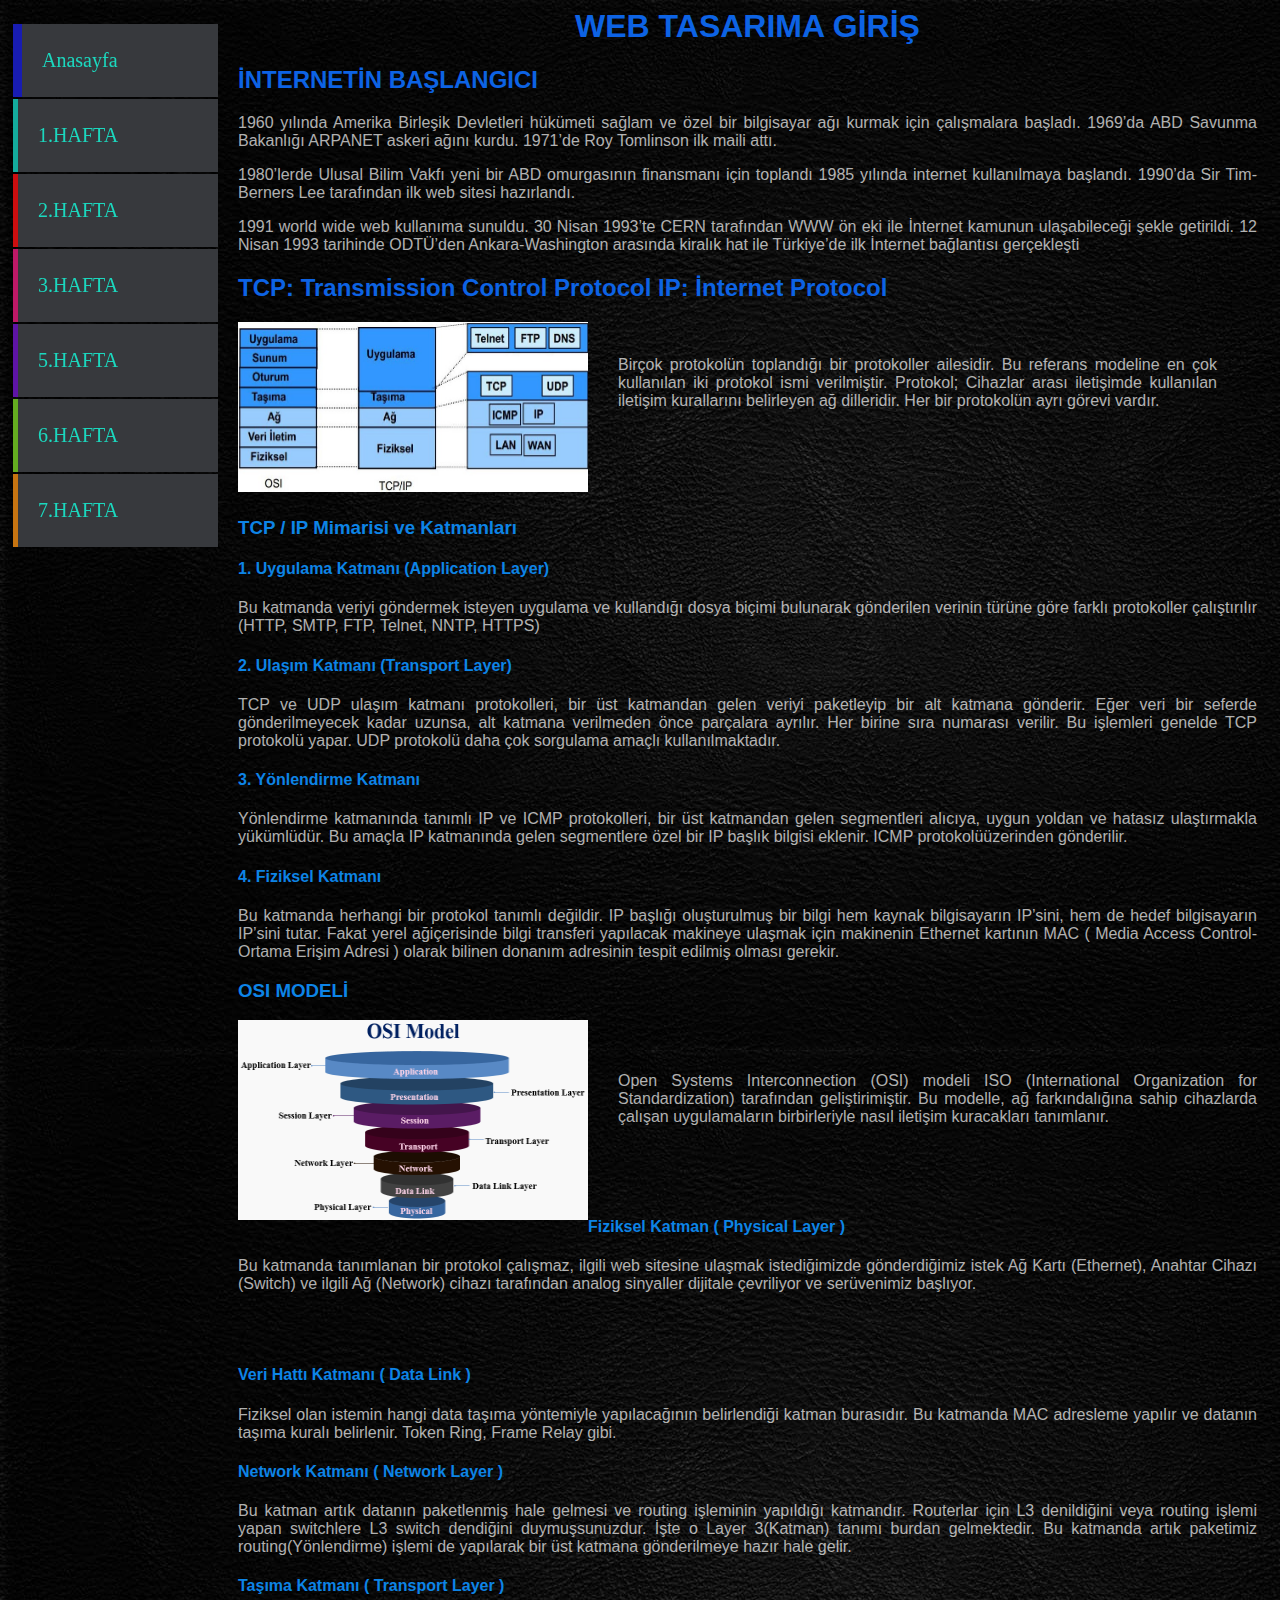
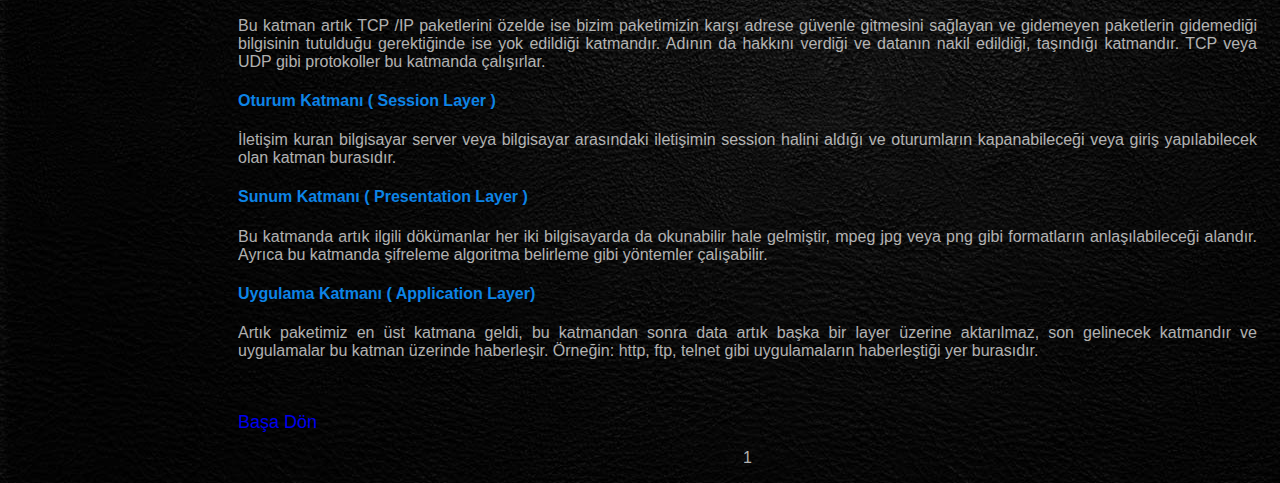
<file: Mehmet Celil Alkan 20-703-025/1.hafta.html>
<html>
    <head>
        <title>
            MEHMET CELIL ALKAN 20-703-025   
        </title>
        <meta charset="utf-8">
        <meta name="keywords" content="web,bts117,web tasarım,ders,mersin,html,üniversite">
        <meta name="viewport" content="width=device-width, initial-scale=1.0">
        <link rel="stylesheet" href="style.css" type="text/css"> 
        <link rel="icon" href="icon.ico" type="image/x-icon">
        <link rel="stylesheet" href="index.html">
    </head>

    <body>
        <div class="menu" style="margin: 0px -35px;">
            <ul>
                <div><a href="index.html"   id="anasayfa">Anasayfa</a></div>
                <div><a href="1.hafta.html" id="ilk" target="blank">1.HAFTA</a></div>
                <div><a href="2.hafta.html" id="ikinci" target="blank">2.HAFTA</a></div>
                <div><a href="3.hafta.html" id="ucuncu" target="blank">3.HAFTA</a></div>
                <div><a href="4.hafta.html" id="dorduncu" target="blank">5.HAFTA</a></div>
                <div><a href="5.hafta.html" id="besinci" target="blank">6.HAFTA</a></div>
                <div><a href="6.hafta.html" id="altinci" target="blank">7.HAFTA</a></div>
    
    
            </ul>
            </div>

        <main style="margin-left: 230px; text-align: justify; margin-right: 15px;">

            <h1 style="text-align: center;" id="basadon">WEB TASARIMA GİRİŞ</h1>

            <h2 id="internetinbaslangici">İNTERNETİN BAŞLANGICI</h2>
               </a> <p>
                    	1960 yılında Amerika Birleşik Devletleri hükümeti sağlam ve özel bir bilgisayar ağı kurmak için çalışmalara başladı.
	                1969’da ABD Savunma Bakanlığı ARPANET askeri ağını kurdu.
	                1971’de Roy Tomlinson ilk maili attı.
                </P>
        
                <p>
                    1980’lerde Ulusal Bilim Vakfı yeni bir ABD omurgasının finansmanı için toplandı
                    1985 yılında internet kullanılmaya başlandı.
                    1990’da Sir Tim-Berners Lee tarafından ilk web sitesi hazırlandı.
                </p>
                <p>
                    1991 world wide web kullanıma sunuldu.
                    30 Nisan 1993’te CERN tarafından WWW ön eki ile İnternet kamunun ulaşabileceği şekle getirildi.
                    12 Nisan 1993 tarihinde ODTÜ’den Ankara-Washington arasında kiralık hat ile Türkiye’de ilk İnternet bağlantısı gerçekleşti
                </p>
                
            <h2 id="tcpip">
                TCP: Transmission Control Protocol
                IP: İnternet Protocol
            </h2>

        <img src="tccpip.jpeg" height="170" width="350" alt="TCP/IP" style="float:left; "><br/>

                <p style="margin-left: 380px; margin-right: 40px;">
                    Birçok protokolün toplandığı bir protokoller ailesidir. Bu referans modeline en çok kullanılan iki protokol ismi verilmiştir.
                	Protokol; Cihazlar arası iletişimde kullanılan iletişim kurallarını belirleyen ağ dilleridir. Her bir protokolün ayrı görevi vardır.
                </p><br/><br/><br/><br/>
                

            <h3>TCP / IP Mimarisi ve Katmanları</h3>
               
                <h4>1. Uygulama Katmanı (Application Layer)</h4>
                <p> 
                    Bu katmanda veriyi göndermek isteyen uygulama ve kullandığı dosya biçimi bulunarak gönderilen verinin türüne göre farklı protokoller çalıştırılır (HTTP, SMTP, FTP, Telnet, NNTP, HTTPS)
                </p>
              
                <h4>2. Ulaşım Katmanı (Transport Layer)</h4>
                <p>                    
                    TCP ve UDP ulaşım katmanı protokolleri, bir üst katmandan gelen veriyi paketleyip bir alt katmana gönderir. Eğer veri bir seferde gönderilmeyecek kadar uzunsa, alt katmana verilmeden önce parçalara ayrılır. Her birine sıra numarası verilir. Bu işlemleri genelde TCP protokolü yapar. UDP protokolü daha çok sorgulama amaçlı kullanılmaktadır.
                </p>

                <h4>3. Yönlendirme Katmanı</h4>
                <p>
                    Yönlendirme katmanında tanımlı IP ve ICMP protokolleri, bir üst katmandan gelen segmentleri alıcıya, uygun yoldan ve hatasız ulaştırmakla yükümlüdür. Bu amaçla IP katmanında gelen segmentlere özel bir IP başlık bilgisi eklenir. ICMP protokolüüzerinden gönderilir.
                </p>

                <h4>4. Fiziksel Katmanı</h4>
                <p>
                    Bu katmanda herhangi bir protokol tanımlı değildir. IP başlığı oluşturulmuş bir bilgi hem kaynak bilgisayarın IP’sini, hem de hedef bilgisayarın IP’sini tutar. Fakat yerel ağiçerisinde bilgi transferi yapılacak makineye ulaşmak için makinenin Ethernet kartının MAC ( Media Access Control-Ortama Erişim Adresi ) olarak bilinen donanım adresinin tespit edilmiş olması gerekir.
                </p>

            
            <h3>OSI MODELİ</h3>
        <img src="osimodeli.png" height="200" width="350" alt="OSİ MODELİ TANITIM" style="float: left;"><br><br>
                
                <p style="margin-left: 380px;">
                    Open Systems Interconnection (OSI) modeli ISO
                    (International Organization for Standardization) tarafından geliştirimiştir. Bu modelle, ağ farkındalığına sahip cihazlarda çalışan uygulamaların birbirleriyle nasıl iletişim kuracakları tanımlanır.
                </p><br/><br><br/>
                
                

            <h4>Fiziksel Katman ( Physical Layer )</h4>
                <p>
                    Bu katmanda tanımlanan bir protokol çalışmaz, ilgili web sitesine ulaşmak istediğimizde gönderdiğimiz istek Ağ Kartı (Ethernet), Anahtar Cihazı (Switch) ve ilgili Ağ (Network) cihazı tarafından analog sinyaller dijitale çevriliyor ve serüvenimiz başlıyor.
                </p><br/>
                <br/>
                <h4 >Veri Hattı Katmanı ( Data Link )</h4>
                <p>
                    Fiziksel olan istemin hangi data taşıma yöntemiyle yapılacağının belirlendiği katman burasıdır. Bu katmanda MAC adresleme yapılır ve datanın taşıma kuralı belirlenir. Token Ring, Frame Relay gibi.
                </p>

            <h4>Network Katmanı ( Network Layer )</h4>
                <p>           
                    Bu katman artık datanın paketlenmiş hale gelmesi ve routing işleminin yapıldığı katmandır. Routerlar için L3 denildiğini veya routing işlemi yapan switchlere L3 switch dendiğini duymuşsunuzdur. İşte o Layer 3(Katman) tanımı burdan gelmektedir. Bu katmanda artık paketimiz routing(Yönlendirme) işlemi de yapılarak bir üst katmana gönderilmeye hazır hale gelir.
                </p>

                <h4>Taşıma Katmanı ( Transport Layer )</h4>
                <p>  
                    Bu katman artık TCP /IP paketlerini özelde ise bizim paketimizin karşı adrese güvenle gitmesini sağlayan ve gidemeyen paketlerin gidemediği bilgisinin tutulduğu gerektiğinde ise yok edildiği katmandır. Adının da hakkını verdiği ve datanın nakil edildiği, taşındığı katmandır.
                    TCP veya UDP gibi protokoller bu katmanda çalışırlar.
                </p>

            <h4>Oturum Katmanı ( Session Layer )</h4>
                <p> 
                    İletişim kuran bilgisayar server veya bilgisayar arasındaki iletişimin session halini aldığı ve oturumların kapanabileceği veya giriş yapılabilecek olan katman burasıdır.
                </p>

            <h4>Sunum Katmanı ( Presentation Layer )</h4>
                <p>  
                    Bu katmanda artık ilgili dökümanlar her iki bilgisayarda da okunabilir hale gelmiştir, mpeg jpg veya png gibi formatların anlaşılabileceği alandır. Ayrıca bu katmanda şifreleme algoritma belirleme gibi yöntemler çalışabilir.
                </p>

            <h4>Uygulama Katmanı ( Application Layer)</h4>
                <p>	
                    Artık paketimiz en üst katmana geldi, bu katmandan sonra data artık başka bir layer üzerine aktarılmaz, son gelinecek katmandır ve uygulamalar bu katman üzerinde haberleşir. Örneğin: http, ftp, telnet gibi uygulamaların haberleştiği yer burasıdır.
                </p>

                <br/>
                <br/>
                
            
                <a href="#basadon" style=" margin: 30px 0px; text-decoration: none; font-size: large;" >Başa Dön</a>
                
                <p style="text-align: center;">1</p>

            </main>
    </body>

</html>
</file>
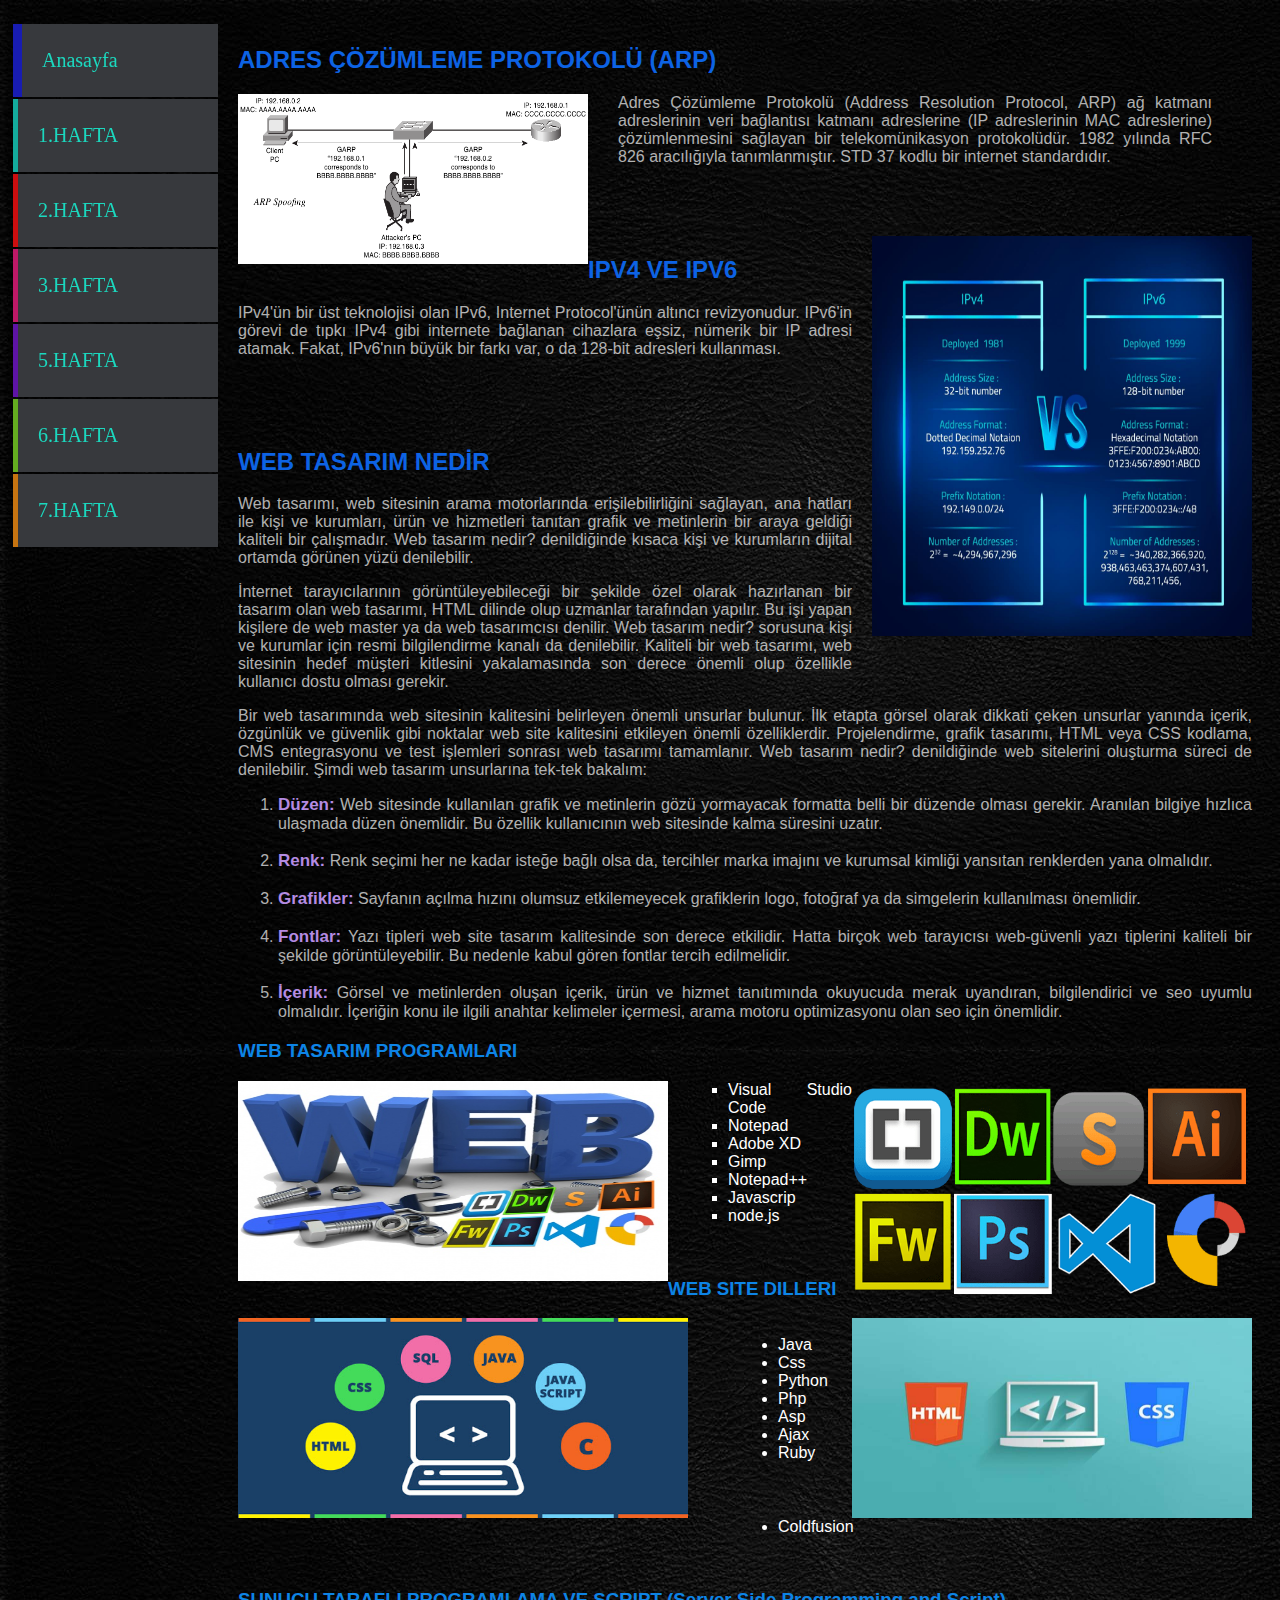
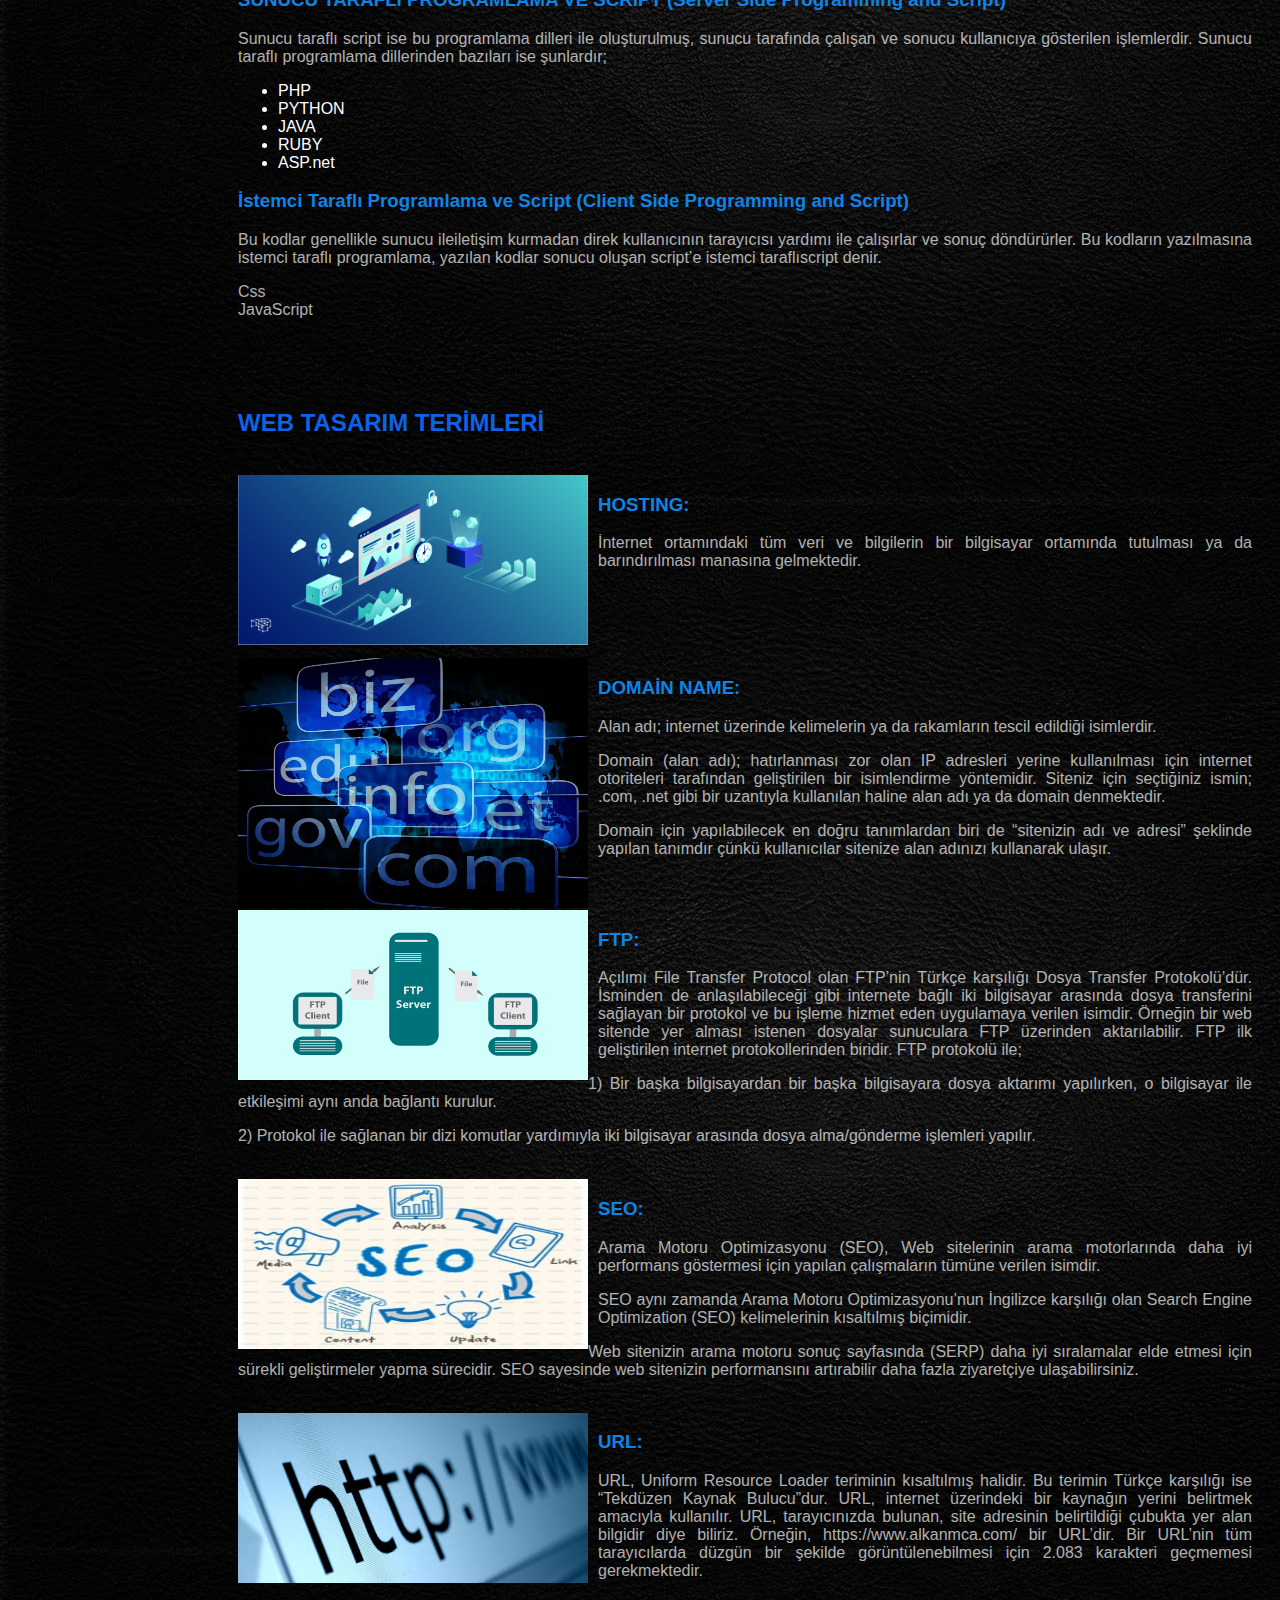
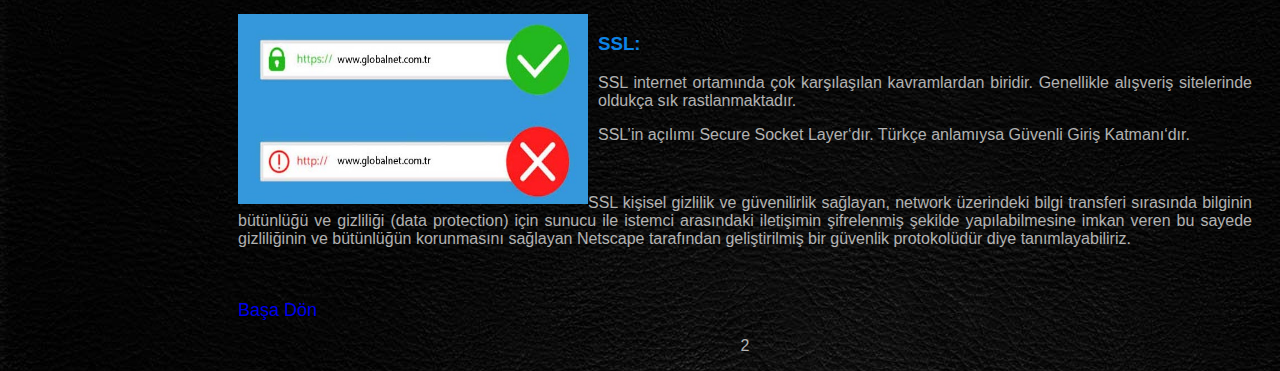
<file: Mehmet Celil Alkan 20-703-025/2.hafta.html>
<html>
    <head>
        <title>
            MEHMET CELIL ALKAN 20-703-025   
        </title>
        <meta charset="utf-8">
        <meta name="keywords" content="web,bts117,web tasarım,ders,mersin,html,üniversite,alkan">
        <meta name="viewport" content="width=device-width, initial-scale=1.0">
        <link rel="stylesheet" href="style.css" type="text/css"> 
        <link rel="icon" href="icon.ico" type="image/x-icon">

        <style>
            b{
                font-size:17;
                color: rgb(180, 139, 226);
            }


        </style>

    </head>

    <body id="basadon">

        <div class="menu" style="margin: 0px -35px;">
            <ul>
                <div><a href="index.html"   id="anasayfa">Anasayfa</a></div>
                <div><a href="1.hafta.html" id="ilk" target="blank">1.HAFTA</a></div>
                <div><a href="2.hafta.html" id="ikinci" target="blank">2.HAFTA</a></div>
                <div><a href="3.hafta.html" id="ucuncu" target="blank">3.HAFTA</a></div>
                <div><a href="4.hafta.html" id="dorduncu" target="blank">5.HAFTA</a></div>
                <div><a href="5.hafta.html" id="besinci" target="blank">6.HAFTA</a></div>
                <div><a href="6.hafta.html" id="altinci" target="blank">7.HAFTA</a></div>
    
    
            </ul>
            </div>

        <main style="margin-left: 230px;  text-align: justify; margin-right: 20px;"><br/>

                <h2>ADRES ÇÖZÜMLEME PROTOKOLÜ (ARP)</h2>
            <img src="arp.png" height="170" width="350" alt="ARP İŞLEME GÖRSELİ" style="float:left; ">
                    <p style="margin-left: 380px; margin-right: 40px;">
                    Adres Çözümleme Protokolü (Address Resolution Protocol, ARP) ağ katmanı adreslerinin veri bağlantısı katmanı adreslerine (IP adreslerinin MAC adreslerine) çözümlenmesini sağlayan bir telekomünikasyon protokolüdür. 1982 yılında RFC 826 aracılığıyla tanımlanmıştır. STD 37 kodlu bir internet standardıdır.                    
                    </p><br/><br/><br>

            <img src="ipv4v6.jpg" height="400" width="380" alt="IPV4 VE IPV6" style="float: right;">
                <h2>IPV4 VE IPV6</h2>
            
                    <P style="margin-right: 400px;">
                        IPv4'ün bir üst teknolojisi olan IPv6, Internet Protocol'ünün altıncı revizyonudur. IPv6'in görevi de tıpkı IPv4 gibi internete bağlanan cihazlara eşsiz, nümerik bir IP adresi atamak. Fakat, IPv6'nın büyük bir farkı var, o da 128-bit adresleri kullanması.
                    </P><br/><br/><br>

                <h2>WEB TASARIM NEDİR</h2>
                    <P style="margin-right: 400px;">
                        Web tasarımı, web sitesinin arama motorlarında erişilebilirliğini sağlayan, ana hatları ile kişi ve kurumları, ürün ve hizmetleri tanıtan grafik ve metinlerin bir araya geldiği kaliteli bir çalışmadır. Web tasarım nedir? denildiğinde kısaca kişi ve kurumların dijital ortamda görünen yüzü denilebilir. 
                    </P>
                    <P style="margin-right: 400px;">
                        İnternet tarayıcılarının görüntüleyebileceği bir şekilde özel olarak hazırlanan bir tasarım olan web tasarımı, HTML dilinde olup uzmanlar tarafından yapılır. Bu işi yapan kişilere de web master ya da web tasarımcısı denilir. Web tasarım nedir? sorusuna kişi ve kurumlar için resmi bilgilendirme kanalı da denilebilir. Kaliteli bir web tasarımı, web sitesinin hedef müşteri kitlesini yakalamasında son derece önemli olup özellikle kullanıcı dostu olması gerekir.
                    </P>
                    <P>
                        Bir web tasarımında web sitesinin kalitesini belirleyen önemli unsurlar bulunur. İlk etapta görsel olarak dikkati çeken unsurlar yanında içerik, özgünlük ve güvenlik gibi noktalar web site kalitesini etkileyen önemli özelliklerdir. Projelendirme, grafik tasarımı, HTML veya CSS kodlama, CMS entegrasyonu ve test işlemleri sonrası web tasarımı tamamlanır. Web tasarım nedir? denildiğinde web sitelerini oluşturma süreci de denilebilir. Şimdi web tasarım unsurlarına tek-tek bakalım:
                    </P>

                        <ol>
                            <li>
                                <b>Düzen:</b> Web sitesinde kullanılan grafik ve metinlerin gözü yormayacak formatta belli bir düzende olması gerekir. Aranılan bilgiye hızlıca ulaşmada düzen önemlidir. Bu özellik kullanıcının web sitesinde kalma süresini uzatır.
                            </li><br>
                            <li>
                                <b>Renk:</b> Renk seçimi her ne kadar isteğe bağlı olsa da, tercihler marka imajını ve kurumsal kimliği yansıtan renklerden yana olmalıdır.
                            </li><br>
                            <li>
                                <b>Grafikler:</b> Sayfanın açılma hızını olumsuz etkilemeyecek grafiklerin logo, fotoğraf ya da simgelerin kullanılması önemlidir. 
                            </li><br>
                            <li>
                                <b>Fontlar:</b> Yazı tipleri web site tasarım kalitesinde son derece etkilidir. Hatta birçok web tarayıcısı web-güvenli yazı tiplerini kaliteli bir şekilde görüntüleyebilir. Bu nedenle kabul gören fontlar tercih edilmelidir.
                            </li><br>
                            <li>
                                <b>İçerik:</b> Görsel ve metinlerden oluşan içerik, ürün ve hizmet tanıtımında okuyucuda merak uyandıran, bilgilendirici ve seo uyumlu olmalıdır. İçeriğin konu ile ilgili anahtar kelimeler içermesi, arama motoru optimizasyonu olan seo için önemlidir.
                            </li>
                        </ol>
                    
                <h3>WEB TASARIM PROGRAMLARI</h3>

            <img src="webtasarimprogramlari.jpg" height="200" width="430" alt="webtasarim programlari" style="float: left;">
            <img src="tasarimprogramlari.png" height="220" width="400" alt="webtasarim programlari" style="float: right;">

                        <ol style="margin-left: 450px; list-style-type:square; color: rgb(255, 255, 255);">
                            <li>Visual Studio Code</li>
                            <li>Notepad</li>
                            <li>Adobe XD</li>
                            <li>Gimp</li>
                            <li>Notepad++</li>
                            <li>Javascrip</li>
                            <li>node.js</li>
                        </ol><br/>

                <h3>WEB SITE DILLERI</h3>
                <img src="webdilleri.jpg" height="200" width="450" alt="Web Tasarım Dil Modelleri"" style="float: left;">
                <img src="webdilleri2.jpg" height="200" width="400" alt="Web Tasarım Dil Modelleri" style="float: right;">
                        <ol style="margin-left: 500px; list-style-type:inherit; color: rgb(255, 255, 255);">
                            <br><li>Java</li>
                            <li>Css</li>
                            <li>Python</li>
                            <li>Php</li>
                            <li>Asp</li>
                            <li>Ajax</li>
                            <li>Ruby</li>
                            <li>Coldfusion</li>
                        </ol><br/>

                <h3>SUNUCU TARAFLI PROGRAMLAMA VE SCRIPT (Server Side Programming and Script)</h3>
                    <p>
                        Sunucu taraflı script ise bu programlama dilleri ile oluşturulmuş, sunucu tarafında çalışan ve sonucu kullanıcıya gösterilen işlemlerdir.
                        Sunucu taraflı programlama dillerinden bazıları ise şunlardır;
                    </p>
                    <ul style="list-style-type:disc; color: rgb(255, 255, 255);">
                        <li>PHP</li>
                        <li>PYTHON</li>
                        <li>JAVA</li>
                        <li>RUBY</li>
                        <li>ASP.net</li>

                    </ul>
                
                <h3>İstemci Taraflı Programlama ve Script (Client Side Programming and Script)</h3>
                    <p>
                        Bu kodlar genellikle sunucu ileiletişim kurmadan direk kullanıcının tarayıcısı yardımı ile çalışırlar ve sonuç döndürürler.
                        Bu kodların yazılmasına istemci taraflı programlama, yazılan kodlar sonucu oluşan script’e istemci taraflıscript denir.
                    </p>
                    <p>
                        Css <br>
                        JavaScript
                    </p><br><br><br>


                <h2>WEB TASARIM TERİMLERİ</h2><br>
            <img src="hosting.jpg" height="170" width="350" alt="Hosting Bilgilendirme Görseli" style="float: left;">        
            
                <h3 style="margin-left: 360px;">HOSTING:</h3>
                    <p style="margin-left: 360px;">
                        İnternet ortamındaki tüm veri ve bilgilerin bir bilgisayar ortamında tutulması ya da barındırılması manasına gelmektedir.
                    </p><br/><br/><br/><br>

                
            <img src="domain.jpg" height="250" width="350" alt="DOMAİN Bilgilendirme Görseli" style="float: left;">

                <h3 style="margin-left: 360px;">DOMAİN NAME:</h3>
                    <p style="margin-left: 360px;">
                        Alan adı; internet üzerinde kelimelerin ya da rakamların tescil edildiği isimlerdir.
                    </p>
                    <p style="margin-left: 360px;">
                        Domain (alan adı); hatırlanması zor olan IP adresleri yerine kullanılması için internet otoriteleri tarafından geliştirilen bir isimlendirme yöntemidir. Siteniz için seçtiğiniz ismin; .com, .net gibi bir uzantıyla kullanılan haline alan adı ya da domain denmektedir.
                    </p>
                    <p style="margin-left: 360px;">
                        Domain için yapılabilecek en doğru tanımlardan biri de “sitenizin adı ve adresi” şeklinde yapılan tanımdır çünkü kullanıcılar sitenize alan adınızı kullanarak ulaşır.
                    </p><br/><br/>


            <img src="ftp.png" height="170" width="350" alt="FTP BİLGİLENDİRME GÖRSELİ" style="float: left;">

                <h3 style="margin-left: 360px;">FTP:</h3>
                    <P style="margin-left: 360px;">
                        Açılımı File Transfer Protocol olan FTP’nin Türkçe karşılığı Dosya Transfer Protokolü’dür. İsminden de anlaşılabileceği gibi internete bağlı iki bilgisayar arasında dosya transferini sağlayan bir protokol ve bu işleme hizmet eden uygulamaya verilen isimdir.  Örneğin bir web sitende yer alması istenen dosyalar sunuculara FTP üzerinden aktarılabilir. FTP ilk geliştirilen internet protokollerinden biridir. FTP protokolü ile;
                    </P>
                    <p>
                        1) Bir başka bilgisayardan bir başka bilgisayara dosya aktarımı yapılırken, o bilgisayar ile etkileşimi aynı anda bağlantı kurulur.
                    </p>
                    <p>
                        2) Protokol ile sağlanan bir dizi komutlar yardımıyla iki bilgisayar arasında dosya alma/gönderme işlemleri yapılır.
                    </p><br>


            <img src="seo.jpg" height="170" width="350" alt="SEO BİLGİLENDİRME GÖRSELİ" style="float: left;">

                <h3 style="margin-left: 360px;">SEO:</h3>
                    <p style="margin-left: 360px;">
                        Arama Motoru Optimizasyonu (SEO), Web sitelerinin arama motorlarında daha iyi performans göstermesi için yapılan çalışmaların tümüne verilen isimdir.
                    </p>
                    <p style="margin-left: 360px;">
                        SEO aynı zamanda Arama Motoru Optimizasyonu’nun İngilizce karşılığı olan Search Engine Optimization (SEO) kelimelerinin kısaltılmış biçimidir. 
                    </p>
                    <p>
                        Web sitenizin arama motoru sonuç sayfasında (SERP) daha iyi sıralamalar elde etmesi için sürekli geliştirmeler yapma sürecidir. SEO sayesinde web sitenizin performansını artırabilir daha fazla ziyaretçiye ulaşabilirsiniz.
                    </p><br>


            <img src="url.jpg" alt="URL ÖRNEĞİ" height="170" width="350" style="float:left">

                <h3 style="margin-left: 360px;">URL:</h3>
                    <p style="margin-left: 360px;">
                        URL, Uniform Resource Loader teriminin kısaltılmış halidir. Bu terimin Türkçe karşılığı ise “Tekdüzen Kaynak Bulucu”dur. URL, internet üzerindeki bir kaynağın yerini belirtmek amacıyla kullanılır.
                        URL, tarayıcınızda bulunan, site adresinin belirtildiği çubukta yer alan bilgidir diye biliriz. Örneğin, https://www.alkanmca.com/ bir URL’dir. Bir URL’nin tüm tarayıcılarda düzgün bir şekilde görüntülenebilmesi için 2.083 karakteri geçmemesi gerekmektedir.
                    </p><br>

            <img src="ssl.jpg" alt="SSL ÖRNEK GÖRSELİ" height="190" width="350" style="float: left;"  >
                <h3 style="margin-left: 360px;">SSL:</h3>
                    <p style="margin-left: 360px;">
                        SSL internet ortamında çok karşılaşılan kavramlardan biridir. Genellikle alışveriş sitelerinde oldukça sık rastlanmaktadır.
                    </p>
                    <p style="margin-left: 360px;">
                        SSL’in açılımı Secure Socket Layer‘dır. Türkçe anlamıysa Güvenli Giriş Katmanı‘dır. 
                    </p><br/>
                    <p>
                        SSL kişisel gizlilik ve güvenilirlik sağlayan, network üzerindeki bilgi transferi sırasında bilginin bütünlüğü ve gizliliği (data protection) için sunucu ile istemci arasındaki iletişimin şifrelenmiş şekilde yapılabilmesine imkan veren bu sayede gizliliğinin ve bütünlüğün korunmasını sağlayan Netscape tarafından geliştirilmiş bir güvenlik protokolüdür diye tanımlayabiliriz.
                    </p><br><br>
           
                    
                                  
                    <a href="#basadon" style=" margin: 30px 0px; text-decoration: none; font-size: large;" >Başa Dön</a>
                
                <p style="text-align: center;">2</p>


        </main>      

    </body>

</html>
</file>
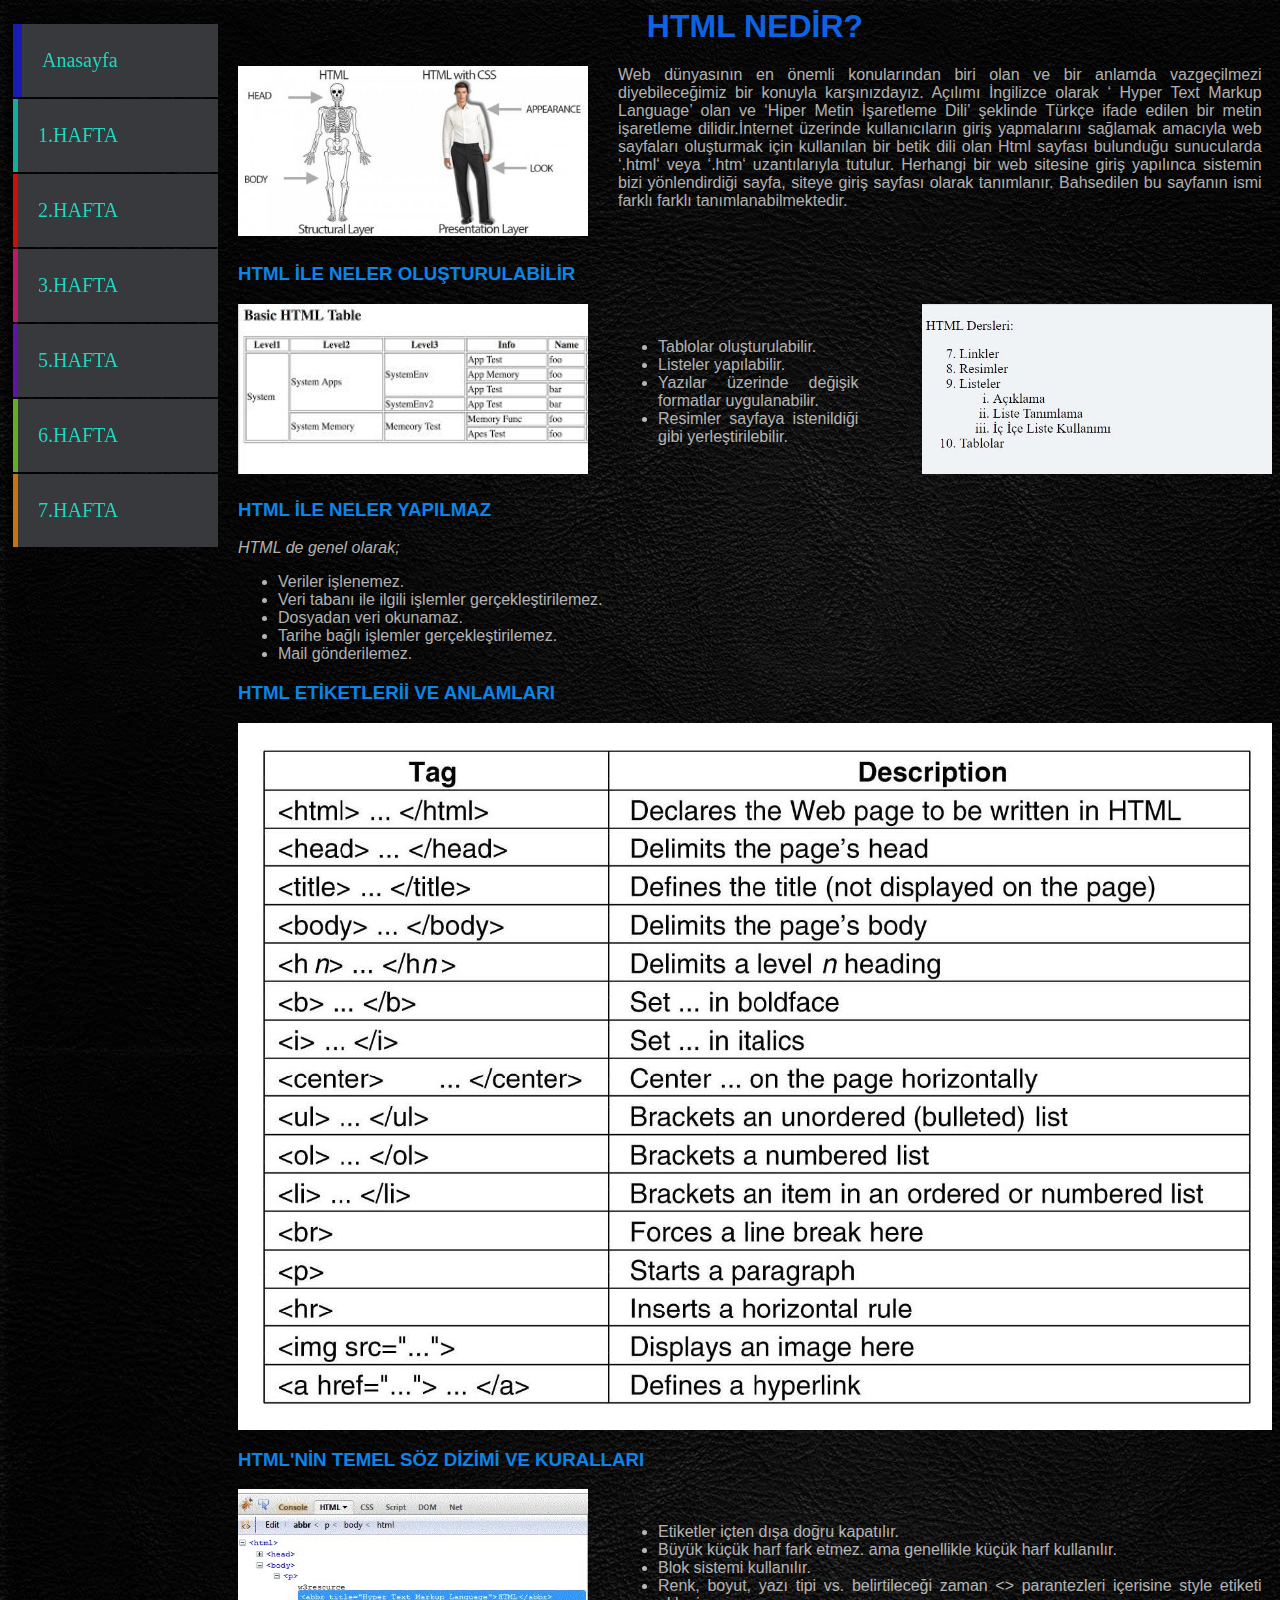
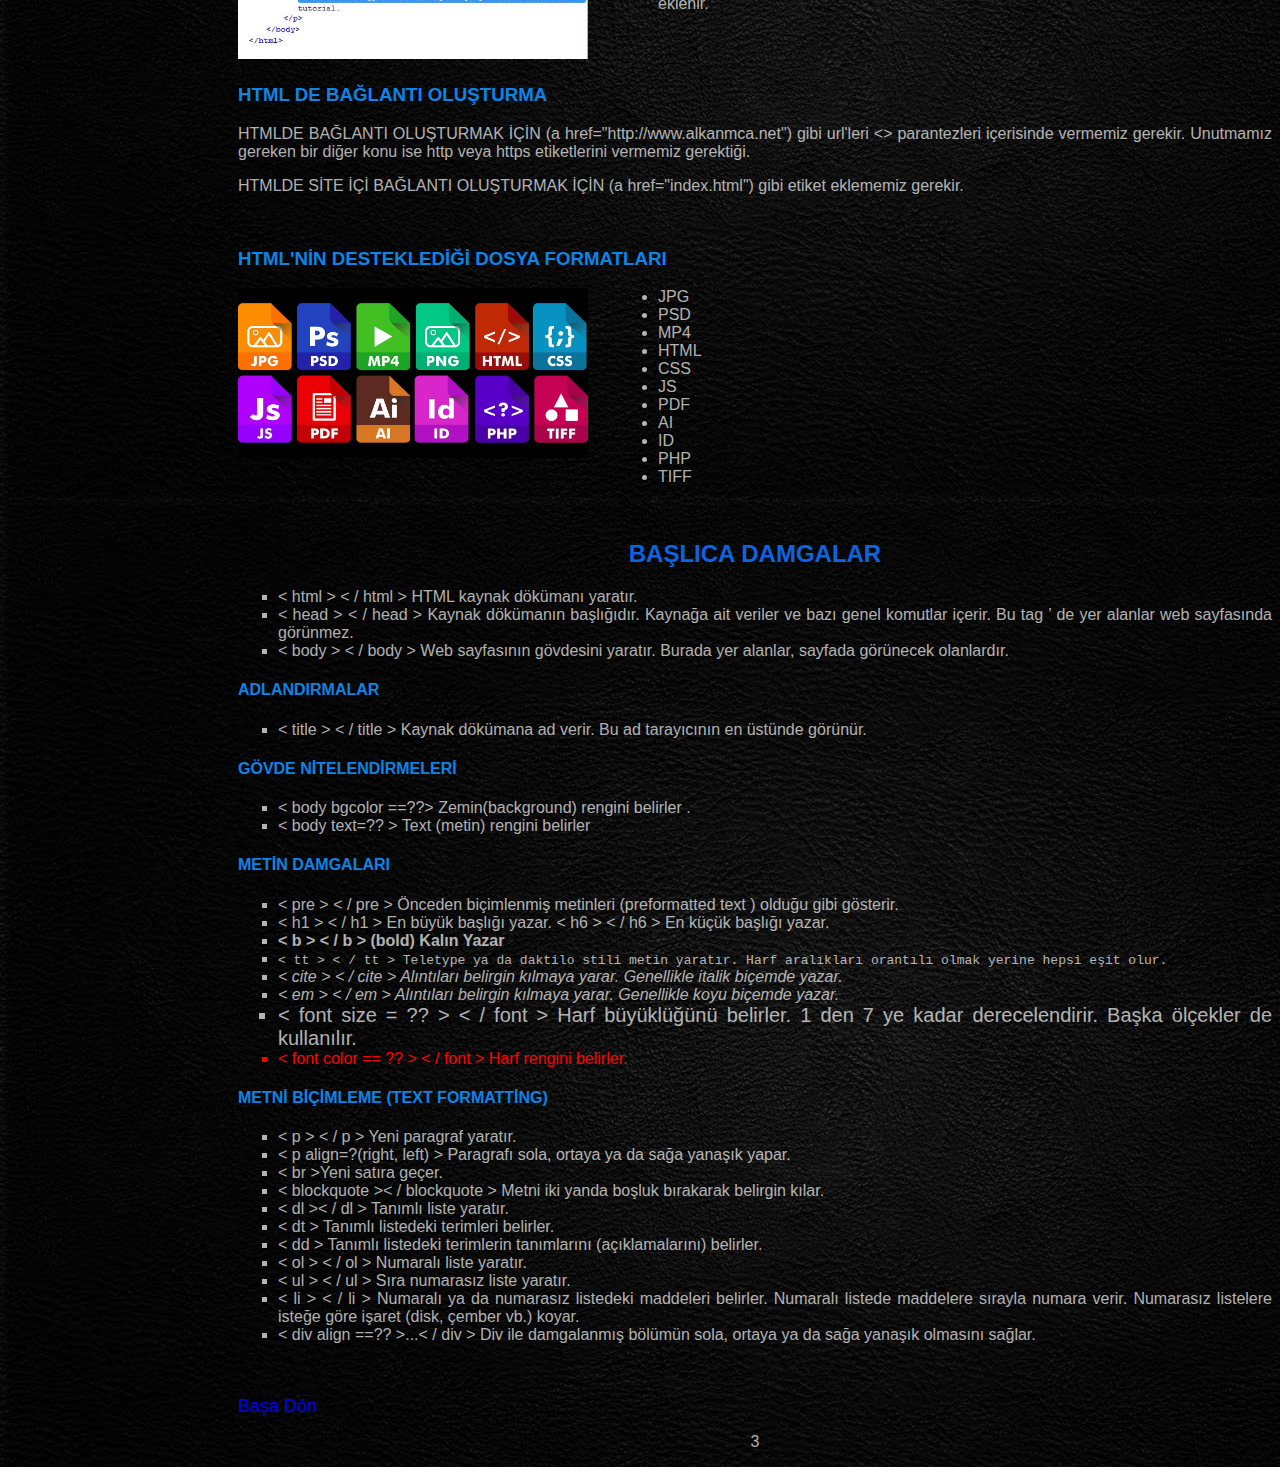
<file: Mehmet Celil Alkan 20-703-025/3.hafta.html>
<html>
    <head>
        <title>
            MEHMET CELIL ALKAN 20-703-025   
        </title>
        <meta charset="utf-8">
        <meta name="keywords" content="web,bts117,web tasarım,ders,mersin,html,üniversite,alkan">
        <meta name="viewport" content="width=device-width, initial-scale=1.0">
        <link rel="stylesheet" href="style.css" type="text/css"> 
        <link rel="icon" href="icon.ico" type="image/x-icon">
    </head>

    <body id="basadon">

        <div class="menu" style="margin: 0px -35px;">
            <ul>
                <div><a href="index.html"   id="anasayfa">Anasayfa</a></div>
                <div><a href="1.hafta.html" id="ilk" target="blank">1.HAFTA</a></div>
                <div><a href="2.hafta.html" id="ikinci" target="blank">2.HAFTA</a></div>
                <div><a href="3.hafta.html" id="ucuncu" target="blank">3.HAFTA</a></div>
                <div><a href="4.hafta.html" id="dorduncu" target="blank">5.HAFTA</a></div>
                <div><a href="5.hafta.html" id="besinci" target="blank">6.HAFTA</a></div>
                <div><a href="6.hafta.html" id="altinci" target="blank">7.HAFTA</a></div>
    
    
            </ul>
            </div>
        <main style="margin-left: 230px; text-align: justify;">



                <h1 style="text-align: center;">HTML NEDİR?</h1>
            <img src="htmlnedir.jpg" alt="HTML ÖRNEK GÖSTERİMİ" height="170" width="350" style="float: left;">
                    <p style="margin-left: 380px; margin-right: 1%;">
                        Web dünyasının en önemli konularından biri olan ve bir anlamda vazgeçilmezi diyebileceğimiz bir konuyla karşınızdayız. Açılımı İngilizce olarak ‘ Hyper Text Markup Language’ olan ve ‘Hiper Metin İşaretleme Dili’ şeklinde Türkçe ifade edilen bir metin işaretleme dilidir.İnternet üzerinde kullanıcıların giriş yapmalarını sağlamak amacıyla web sayfaları oluşturmak için kullanılan bir betik dili olan Html sayfası bulunduğu sunucularda ‘.html‘ veya ‘.htm‘ uzantılarıyla tutulur. Herhangi bir web sitesine giriş yapılınca sistemin bizi yönlendirdiği sayfa, siteye giriş sayfası olarak tanımlanır. Bahsedilen bu sayfanın ismi farklı farklı tanımlanabilmektedir.
                    </p><br>

                <h3>HTML İLE NELER OLUŞTURULABİLİR</h3>
            <img src="htmltable.jpg" alt="HTML TABLO ÖRNEĞİ" height="170" width="350" style="float: left;">
            <img src="htmlliste.jpg" alt="HTML LİSTE ÖRNEĞİ" height="170" width="350" style="float: right;"><br>
                    <ul style="margin-left: 380px; margin-right: 40%; list-style-type:disc">    
                        <li>Tablolar oluşturulabilir.</li>
                        <li>Listeler yapılabilir.</li>
                        <li>Yazılar üzerinde değişik formatlar uygulanabilir.</li>
                        <li>Resimler sayfaya istenildiği gibi yerleştirilebilir.</li>
                    </ul><br/>
                
                <h3>HTML İLE NELER YAPILMAZ</h3>
                    <p><i>
                        HTML de genel olarak;
                    </i></p>
                    <ul>
                        <li>Veriler işlenemez.</li>
                        <li>Veri tabanı ile ilgili işlemler gerçekleştirilemez.</li>
                        <li>Dosyadan veri okunamaz.</li>
                        <li>Tarihe bağlı işlemler gerçekleştirilemez.</li>
                        <li>Mail gönderilemez.</li>

                    </ul>

                <h3>HTML ETİKETLERİİ VE ANLAMLARI</h3>
            <img src="htmletiketleriveanlamlari.jpg" alt="HTML ETİKETLERİ" height="80%" width="100%"><br>

                <h3>HTML'NİN TEMEL SÖZ DİZİMİ VE KURALLARI</h3>
            <img src="htmlsozdizimikurallari.jpg" alt="HTML BAŞLANGIÇ ETİKETLERİ" height="170" width="350" style="float: left;"><br/>

                    <ul style="margin-left: 380px; margin-right: 1%; list-style-type:disc">
                        <li>Etiketler içten dışa doğru kapatılır.</li>
                        <li>Büyük küçük harf fark etmez. ama genellikle küçük harf kullanılır.</li>
                        <li>Blok sistemi kullanılır.</li>
                        <li>Renk, boyut, yazı tipi vs. belirtileceği zaman <> parantezleri içerisine style etiketi eklenir.</li>
                    </ul><br><br/>

                <h3>HTML DE BAĞLANTI OLUŞTURMA</h3>
                    <p>
                        HTMLDE BAĞLANTI OLUŞTURMAK İÇİN (a href="http://www.alkanmca.net") gibi url'leri <> parantezleri içerisinde vermemiz gerekir. Unutmamız gereken bir diğer konu ise http veya https etiketlerini vermemiz gerektiği.
                    </p>
                    <p>
                        HTMLDE SİTE İÇİ BAĞLANTI OLUŞTURMAK İÇİN (a href="index.html") gibi etiket eklememiz gerekir.
                    </p><br>

                <h3>HTML'NİN DESTEKLEDİĞİ DOSYA FORMATLARI</h3>
            <img src="htmldestekledigidosyalar.jpg" alt="GÖRSEL ÖRNEK" height="170" width="350" style="float: left;">

                    <ul style="margin-left: 380px; margin-right: 1%; list-style-type:disc">
                        <li>JPG</li>
                        <li>PSD</li>
                        <li>MP4</li>
                        <li>HTML</li>
                        <li>CSS</li>
                        <li>JS</li>
                        <li>PDF</li>
                        <li>AI</li>
                        <li>ID</li>
                        <li>PHP</li>
                        <li>TIFF</li>
                    </ul><br>

                <h2 style="text-align: center;">BAŞLICA DAMGALAR</h2>
                    <ul style="list-style-type:square;">
                        <li>
                        < html > < / html > HTML kaynak dökümanı yaratır.
                        </li>
                        <li>
                            < head > < / head >  Kaynak dökümanın başlığıdır. Kaynağa ait veriler ve bazı genel komutlar içerir. Bu tag ’ de yer alanlar web sayfasında görünmez.
                        </li>
                        <li>
                        < body > < / body > Web sayfasının gövdesini yaratır. Burada yer alanlar, sayfada görünecek olanlardır.
                        </li>
                    </ul>

                <h4>ADLANDIRMALAR</h4>
                     <ul style="list-style-type:square;">
                        <li>
                                < title > < / title > Kaynak dökümana ad verir. Bu ad tarayıcının en üstünde görünür.
                        </li>
                    </ul>

                <h4>GÖVDE NİTELENDİRMELERİ</h4>
                    <ul style="list-style-type:square;">
                        <li>
                                < body bgcolor ==??> Zemin(background) rengini belirler .
                        </li>
                        <li>
                                < body text=?? > Text (metin) rengini belirler
                        </li>
                    </ul>
                    
                <h4>METİN DAMGALARI</h4>
                    <ul style="list-style-type:square;">
                        <li>
                                < pre > < / pre > Önceden biçimlenmiş metinleri (preformatted text ) olduğu gibi gösterir.
                        </li>
                        <li>
                                < h1 > < / h1 > En büyük başlığı yazar.
                                < h6 > < / h6 > En küçük başlığı yazar.
                        </li>
                        <li><b>
                                < b > < / b > (bold) Kalın Yazar
                        </b></li>
                        <li><tt>
                                < tt > < / tt > Teletype ya da daktilo stili metin yaratır. Harf aralıkları orantılı olmak yerine hepsi eşit olur.
                        </tt></li>
                        <li><cite>
                               < cite > < / cite > Alıntıları belirgin kılmaya yarar. Genellikle italik biçemde yazar.
                        </cite></li>
                        <li><em>
                                < em > < / em > Alıntıları belirgin kılmaya yarar. Genellikle koyu biçemde yazar.
                        </em></li>
                        <li style="font-size: 20;">
                                < font size = ?? > < / font > Harf büyüklüğünü belirler. 1 den 7 ye kadar derecelendirir. Başka ölçekler de kullanılır.
                        </li>
                        <li style="color: red;">
                                < font color == ?? > < / font > Harf rengini belirler.
                        </li>
                    </ul>

                <h4>METNİ BİÇİMLEME (TEXT FORMATTİNG)</h4>
                    <ul style="list-style-type:square;">
                        <li>
                                < p > < / p > Yeni paragraf yaratır.
                        </li>
                        <li>
                                < p align=?(right, left) > Paragrafı sola, ortaya ya da sağa yanaşık yapar.
                        </li>
                        <li>
                               < br >Yeni satıra geçer.
                        </li>
                        <li>
                               < blockquote >< / blockquote > Metni iki yanda boşluk bırakarak belirgin kılar.
                        </li>
                        <li>
                                < dl >< / dl > Tanımlı liste yaratır.
                        </li>
                        <li>
                               < dt > Tanımlı listedeki terimleri belirler.
                        </li>
                        <li>
                               < dd > Tanımlı listedeki terimlerin tanımlarını (açıklamalarını) belirler.
                        </li>
                        <li>
                                < ol > < / ol > Numaralı liste yaratır.
                        </li>
                        <li>
                               < ul > < / ul > Sıra numarasız liste yaratır.
                        </li>
                        <li>
                               < li > < / li > Numaralı ya da numarasız listedeki maddeleri belirler. Numaralı listede maddelere sırayla numara verir. Numarasız listelere isteğe göre işaret (disk, çember vb.) koyar.
                        </li>
                        <li>
                                < div align ==?? >...< / div > Div ile damgalanmış bölümün sola, ortaya ya da sağa yanaşık olmasını sağlar.
                        </li>
                    </ul><br><br>


                <a href="#basadon" style=" margin: 30px 0px; text-decoration: none; font-size: large;" >Başa Dön</a>
                
        <p style="text-align: center;">3</p>



        </main>
        

    </body>

</html>
</file>
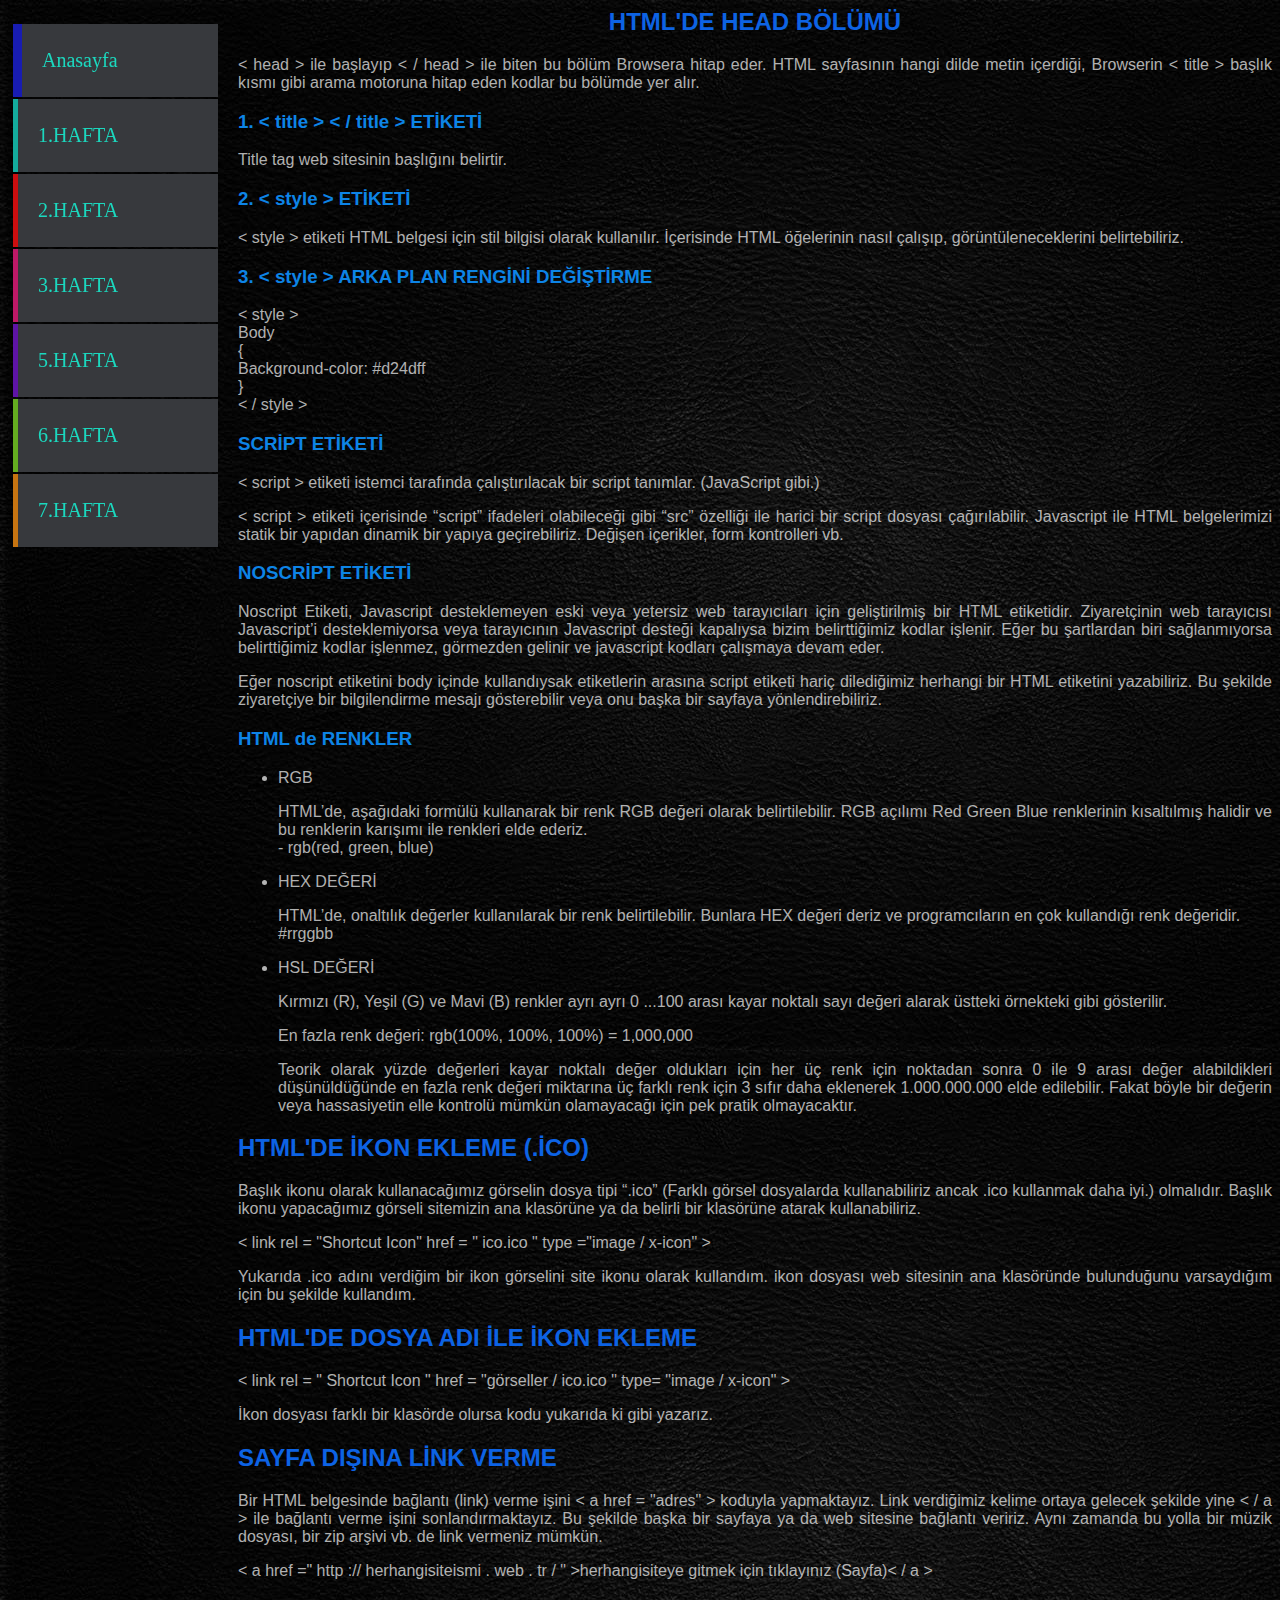
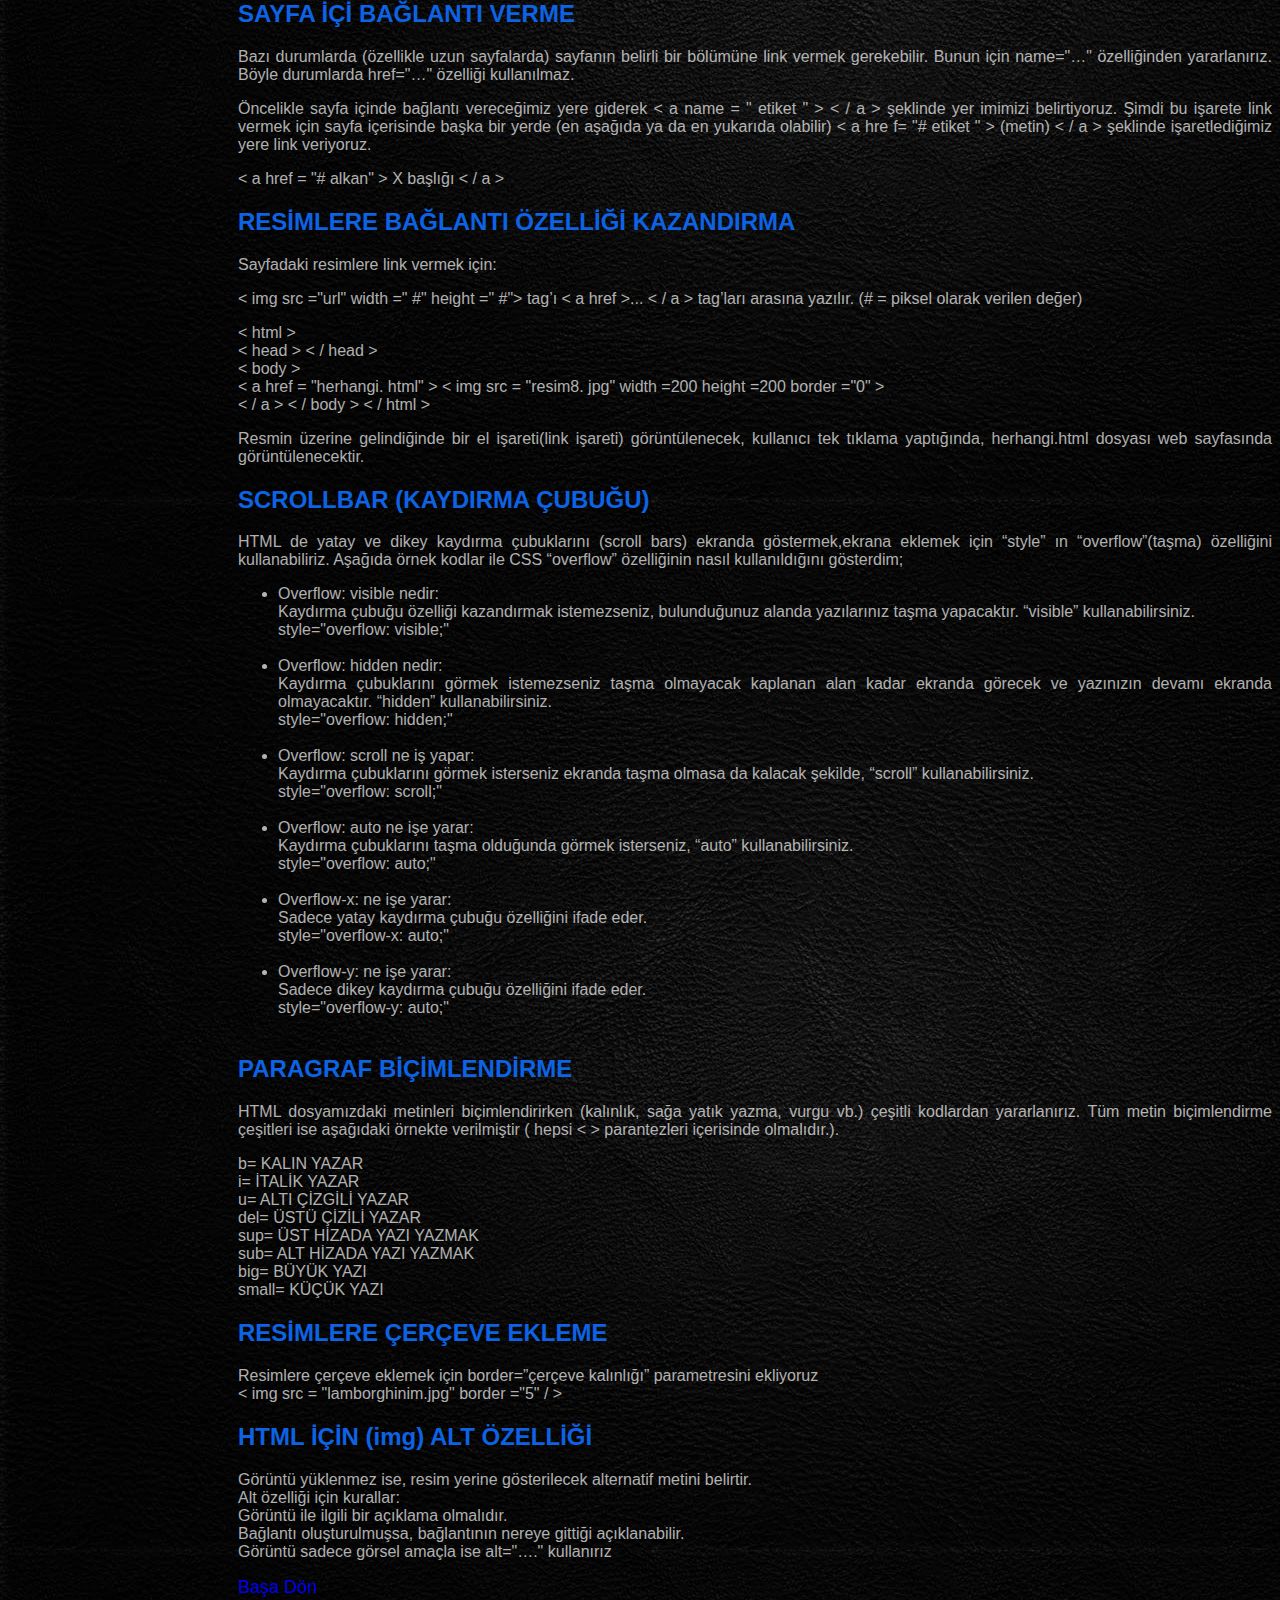
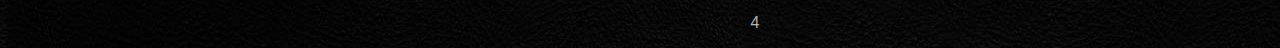
<file: Mehmet Celil Alkan 20-703-025/4.hafta.html>
<html>
    <head>
        <title>
            MEHMET CELIL ALKAN 20-703-025   
        </title>
        <meta charset="utf-8">
        <meta name="keywords" content="web,bts117,web tasarım,ders,mersin,html,üniversite,alkan">
        <meta name="viewport" content="width=device-width, initial-scale=1.0">
        <link rel="stylesheet" href="style.css" type="text/css"> 
        <link rel="icon" href="icon.ico" type="image/x-icon">
    </head>

    <body id="basadon">

        <div class="menu" style="margin: 0px -35px;">
            <ul>
                <div><a href="index.html"   id="anasayfa">Anasayfa</a></div>
                <div><a href="1.hafta.html" id="ilk" target="blank">1.HAFTA</a></div>
                <div><a href="2.hafta.html" id="ikinci" target="blank">2.HAFTA</a></div>
                <div><a href="3.hafta.html" id="ucuncu" target="blank">3.HAFTA</a></div>
                <div><a href="4.hafta.html" id="dorduncu" target="blank">5.HAFTA</a></div>
                <div><a href="5.hafta.html" id="besinci" target="blank">6.HAFTA</a></div>
                <div><a href="6.hafta.html" id="altinci" target="blank">7.HAFTA</a></div>
    
    
            </ul>
            </div>
        
        <main style="margin-left: 230px; text-align: justify;">

                <h2 style="text-align: center">HTML'DE HEAD BÖLÜMÜ</h2>
                    <p>
                        < head > ile başlayıp < / head > ile biten bu bölüm Browsera hitap eder. HTML sayfasının hangi dilde metin içerdiği, Browserin < title > başlık kısmı gibi arama motoruna hitap eden kodlar bu bölümde yer alır.
                    </p>

                <h3>1. < title > < / title > ETİKETİ</h3>
                    <p>
                        Title tag web sitesinin başlığını belirtir.
                    </p>

                <h3>2. < style > ETİKETİ</h3>
                    <p>
                        < style > </style > etiketi HTML belgesi için stil bilgisi olarak kullanılır. İçerisinde HTML öğelerinin nasıl çalışıp, görüntüleneceklerini belirtebiliriz.
                    </p>
                    
                <h3> 3.	< style ></style> ARKA PLAN RENGİNİ DEĞİŞTİRME</h3>
                    <p>
                        < style ></style><br/>
                        Body<br/>
                        {<br/>
                        Background-color: #d24dff<br/>
                        }<br/>
                        < / style ><br/>
                    </p>

                <h3>SCRİPT ETİKETİ</h3>
                    <p>
                        < script ></script> etiketi istemci tarafında çalıştırılacak bir script tanımlar. (JavaScript gibi.)
                    </p>
                    <p>
                        < script ></script> etiketi içerisinde “script” ifadeleri olabileceği gibi  “src” özelliği ile harici bir script dosyası çağırılabilir. Javascript ile HTML belgelerimizi statik bir yapıdan dinamik bir yapıya geçirebiliriz. Değişen içerikler, form kontrolleri vb.
                    </p>

                <h3>NOSCRİPT ETİKETİ</h3>
                    <p>
                        Noscript Etiketi, Javascript desteklemeyen eski veya yetersiz web tarayıcıları için geliştirilmiş bir HTML etiketidir. Ziyaretçinin web tarayıcısı Javascript’i desteklemiyorsa veya tarayıcının Javascript desteği kapalıysa bizim belirttiğimiz kodlar işlenir. Eğer bu şartlardan biri sağlanmıyorsa belirttiğimiz kodlar işlenmez, görmezden gelinir ve javascript kodları çalışmaya devam eder.
                    </p>
                    <p>
                        Eğer noscript etiketini body içinde kullandıysak etiketlerin arasına script etiketi hariç dilediğimiz herhangi bir HTML etiketini yazabiliriz. Bu şekilde ziyaretçiye bir bilgilendirme mesajı gösterebilir veya onu başka bir sayfaya yönlendirebiliriz.
                    </p>

                <h3>HTML de RENKLER</h3>

                    <ul>
                        <li>RGB</li>
                            <p>
                                HTML’de, aşağıdaki formülü kullanarak bir renk RGB değeri olarak belirtilebilir. RGB açılımı Red Green Blue renklerinin kısaltılmış halidir ve bu renklerin karışımı ile renkleri elde ederiz. <br/>
                                -	rgb(red, green, blue) 

                            </p>

                        <li>HEX DEĞERİ</li>
                            <p>
                                HTML’de, onaltılık değerler kullanılarak bir renk belirtilebilir. Bunlara HEX değeri deriz ve programcıların en çok kullandığı renk değeridir. <br/>
                                #rrggbb
                            </p>

                        <li>HSL DEĞERİ</li>
                            <p>
                                Kırmızı (R), Yeşil (G) ve Mavi (B) renkler ayrı ayrı 0 ...100 arası kayar noktalı sayı değeri alarak üstteki örnekteki gibi gösterilir.
                            </p>
                            <p>
                                En fazla renk değeri: rgb(100%, 100%, 100%) = 1,000,000
                            </p>
                            <p>
                                Teorik olarak yüzde değerleri kayar noktalı değer oldukları için her üç renk için noktadan sonra 0 ile 9 arası değer alabildikleri düşünüldüğünde en fazla renk değeri miktarına üç farklı renk için 3 sıfır daha eklenerek 1.000.000.000 elde edilebilir. Fakat böyle bir değerin veya hassasiyetin elle kontrolü mümkün olamayacağı için pek pratik olmayacaktır.
                            </p>
                    </ul>

                <h2>HTML'DE İKON EKLEME (.İCO)</h2>
                    <p>
                        Başlık ikonu olarak kullanacağımız görselin dosya tipi “.ico”  (Farklı görsel dosyalarda kullanabiliriz ancak .ico kullanmak daha iyi.) olmalıdır. Başlık ikonu yapacağımız görseli sitemizin ana klasörüne ya da belirli bir klasörüne atarak kullanabiliriz.
                    </p>
                    <p>
                        < link rel = "Shortcut Icon"  href = " ico.ico "  type ="image / x-icon" >
                    </p>
                    <p>
                        Yukarıda .ico adını verdiğim bir ikon görselini site ikonu olarak kullandım. ikon dosyası web sitesinin ana klasöründe bulunduğunu varsaydığım için bu şekilde kullandım.
                    </p>

                <h2>HTML'DE DOSYA ADI İLE İKON EKLEME</h2>
                    <p>
                        < link rel = " Shortcut Icon "  href = "görseller / ico.ico  "  type= "image / x-icon" >
                    </p>
                    <p>
                        İkon dosyası farklı bir klasörde olursa kodu yukarıda ki gibi yazarız.
                    </p>

                <h2>SAYFA DIŞINA LİNK VERME</h2>
                    <p>
                        Bir HTML belgesinde bağlantı (link) verme işini   < a href = "adres" >   koduyla yapmaktayız. Link verdiğimiz kelime ortaya gelecek şekilde yine   < / a >   ile bağlantı verme işini sonlandırmaktayız. Bu şekilde başka bir sayfaya ya da web sitesine bağlantı veririz. Aynı zamanda bu yolla bir müzik dosyası, bir zip arşivi vb. de link vermeniz mümkün.
                    </p>
                    <p>
                        < a href =" http :// herhangisiteismi . web . tr / " >herhangisiteye gitmek için tıklayınız (Sayfa)< / a >
                    </p>

                <h2>SAYFA İÇİ BAĞLANTI VERME</h2>
                    <p>
                        Bazı durumlarda (özellikle uzun sayfalarda) sayfanın belirli bir bölümüne link vermek gerekebilir. Bunun için name="…" özelliğinden yararlanırız. Böyle durumlarda href="…" özelliği kullanılmaz.
                    </p>
                    <p>
                        Öncelikle sayfa içinde bağlantı vereceğimiz yere giderek    < a name = " etiket " >  < / a >     şeklinde yer imimizi belirtiyoruz. Şimdi bu işarete link vermek için sayfa içerisinde başka bir yerde (en aşağıda ya da en yukarıda olabilir)      < a hre f= "# etiket " > (metin) < / a >       şeklinde işaretlediğimiz yere link veriyoruz.
                    </p>
                    <p>
                        < a href = "# alkan" > X başlığı < / a >
                    </p>

                <h2>RESİMLERE BAĞLANTI ÖZELLİĞİ KAZANDIRMA</h2>
                    <p>
                        Sayfadaki resimlere link vermek için:
                    </p>
                    <p>
                        < img src ="url" width =" #" height =" #">  tag’ı < a href >... < / a > tag’ları arasına yazılır. (# = piksel olarak verilen değer)
                    </p>
                    <p>
                        < html ><br/>
                        < head > < / head ><br/>
                        < body ><br/>
                        < a href  = "herhangi. html" >  < img src = "resim8. jpg" width =200 height =200  border ="0" ><br/> 
                        < / a >  < / body >  <  / html ><br/>
                    </p>
                    <p>
                        Resmin üzerine gelindiğinde bir el işareti(link işareti) görüntülenecek, kullanıcı tek tıklama yaptığında, herhangi.html dosyası web sayfasında görüntülenecektir.
                    </p>

                <h2>SCROLLBAR (KAYDIRMA ÇUBUĞU)</h2>
                    <p>
                        HTML de yatay ve dikey kaydırma çubuklarını (scroll bars) ekranda göstermek,ekrana eklemek için  “style” ın   “overflow”(taşma) özelliğini kullanabiliriz.
                        Aşağıda örnek kodlar ile CSS “overflow” özelliğinin nasıl kullanıldığını gösterdim;

                    </p>
                    
                    <ul>
                        <li>
                            Overflow: visible nedir: <br/>
                            Kaydırma çubuğu özelliği kazandırmak istemezseniz, bulunduğunuz alanda yazılarınız taşma yapacaktır. “visible” kullanabilirsiniz. <br>
                            style="overflow: visible;"
                        </li><br>
                        <li>
                            Overflow: hidden nedir: <br/>
                            Kaydırma çubuklarını görmek istemezseniz taşma olmayacak kaplanan alan kadar ekranda görecek ve yazınızın devamı ekranda olmayacaktır. “hidden” kullanabilirsiniz. <br>
                            style="overflow: hidden;"
                        </li><br>
                        <li>
                            Overflow: scroll ne iş yapar: <br/>
                            Kaydırma çubuklarını görmek isterseniz ekranda taşma olmasa da kalacak şekilde, “scroll” kullanabilirsiniz.<br>
                            style="overflow: scroll;"
                        </li><br>
                        <li>
                            Overflow: auto ne işe yarar:<br/>
                            Kaydırma çubuklarını taşma olduğunda görmek isterseniz, “auto” kullanabilirsiniz.<br>
                            style="overflow: auto;"
                        </li><br>
                        <li>
                            Overflow-x: ne işe yarar:<br/>
                            Sadece yatay kaydırma çubuğu özelliğini ifade eder.<br>
                            style="overflow-x: auto;"
                        </li><br>
                        <li>
                            Overflow-y: ne işe yarar:<br/>
                            Sadece dikey kaydırma çubuğu özelliğini ifade eder.	<br>
                            style="overflow-y: auto;"
                        </li><br>
                    </ul>

                <h2>PARAGRAF BİÇİMLENDİRME</h2>
                    <p>
                        HTML dosyamızdaki metinleri biçimlendirirken (kalınlık, sağa yatık yazma, vurgu vb.) çeşitli kodlardan yararlanırız. Tüm metin biçimlendirme çeşitleri ise aşağıdaki örnekte verilmiştir ( hepsi < > parantezleri içerisinde olmalıdır.).
                    </p>
                    <p>
                        b= KALIN YAZAR <br/>
                        i= İTALİK YAZAR <br/>
                        u= ALTI ÇİZGİLİ YAZAR <br/>
                        del= ÜSTÜ ÇİZİLİ YAZAR <br/>
                        sup= ÜST HİZADA YAZI YAZMAK<br/>
                        sub= ALT HİZADA YAZI YAZMAK<br/>
                        big= BÜYÜK YAZI<br/>
                        small= KÜÇÜK YAZI<br/>
                    </p>

                <h2>RESİMLERE ÇERÇEVE EKLEME</h2>
                    <p>
                        Resimlere çerçeve eklemek için border=”çerçeve kalınlığı” parametresini ekliyoruz <br/>
                        < img src = "lamborghinim.jpg" border ="5" / >
                    </p>
                
                <h2>HTML İÇİN (img) ALT ÖZELLİĞİ</h2>
                    <p>
                        Görüntü yüklenmez ise, resim yerine gösterilecek alternatif metini belirtir.<br/>
                        Alt özelliği için kurallar:<br/>
                        Görüntü ile ilgili bir açıklama olmalıdır.<br/>
                        Bağlantı oluşturulmuşsa, bağlantının nereye gittiği açıklanabilir.<br/>
                        Görüntü sadece görsel amaçla ise alt="…." kullanırız<br/>

                    </p>





                <a href="#basadon" style=" margin: 30px 0px; text-decoration: none; font-size: large;" >Başa Dön</a>
                
            <p style="text-align: center;">4</p>



        </main>
    </body>
</html>
</file>
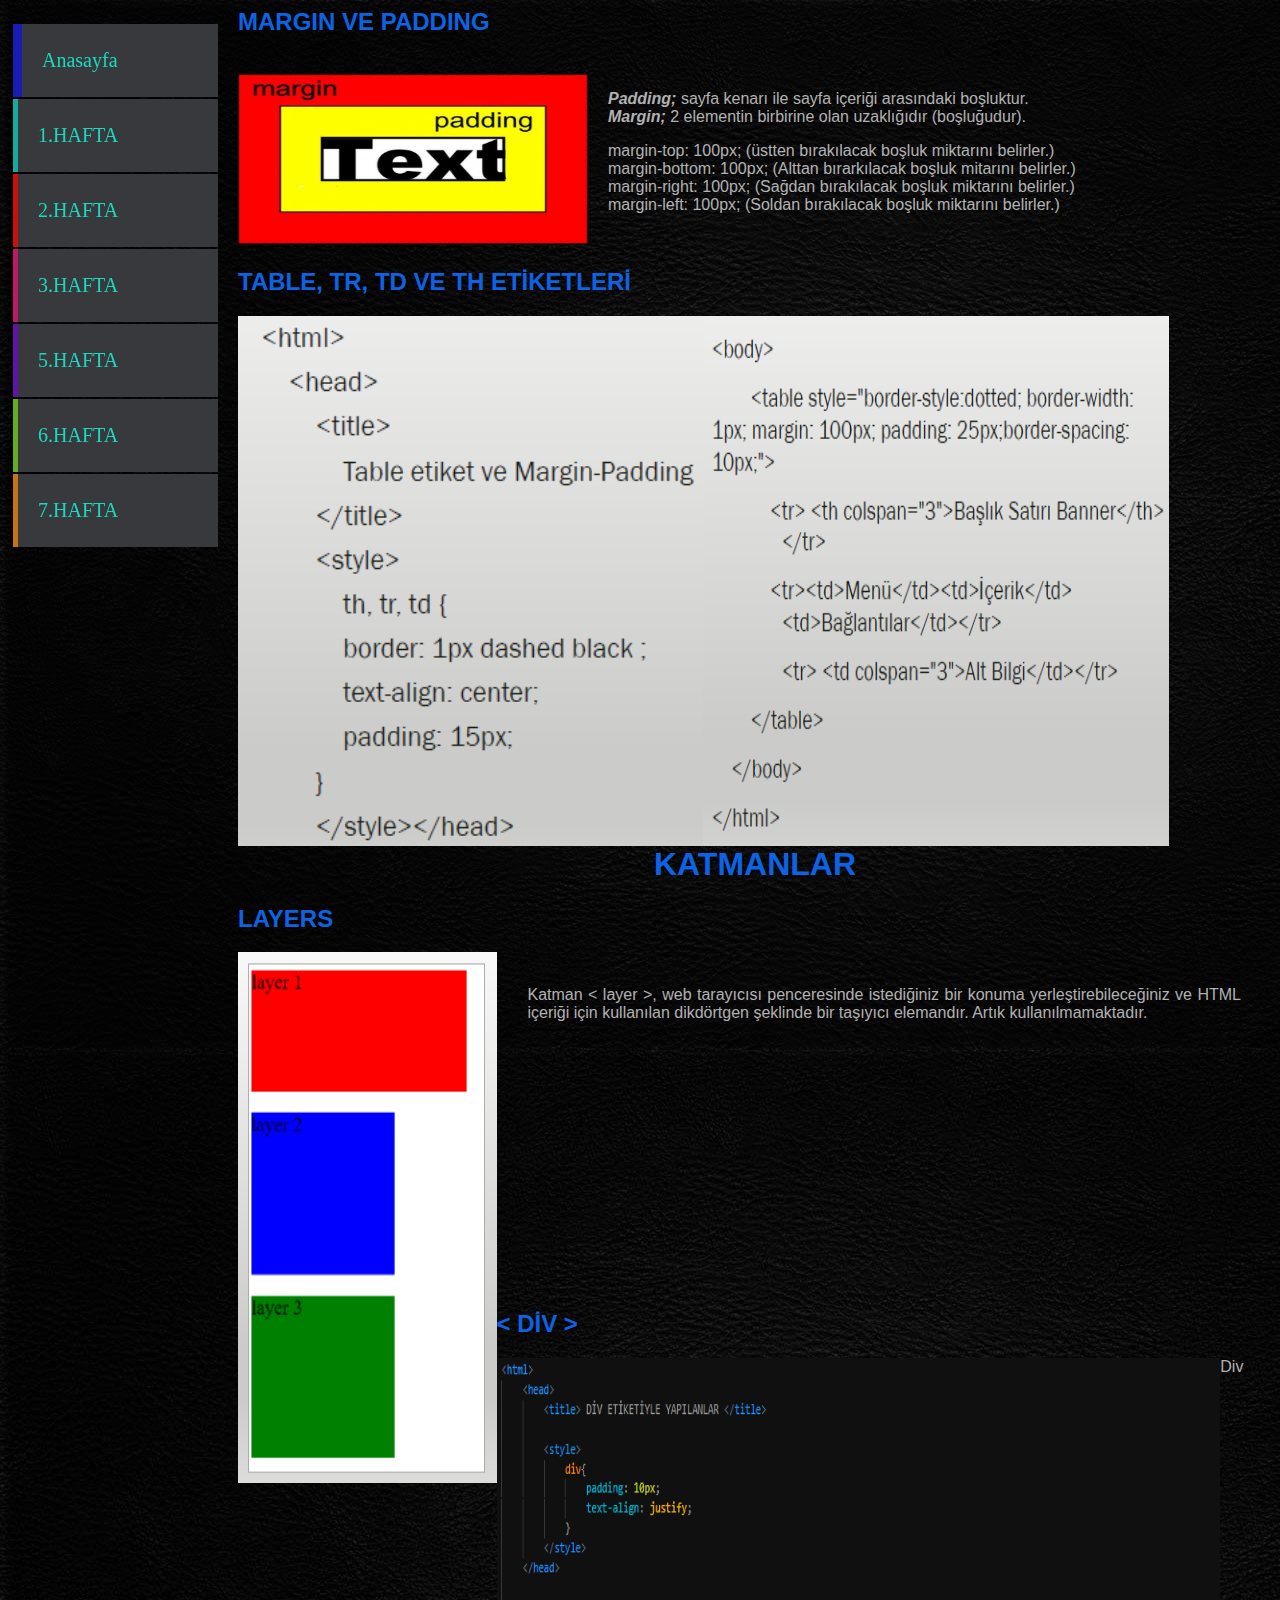
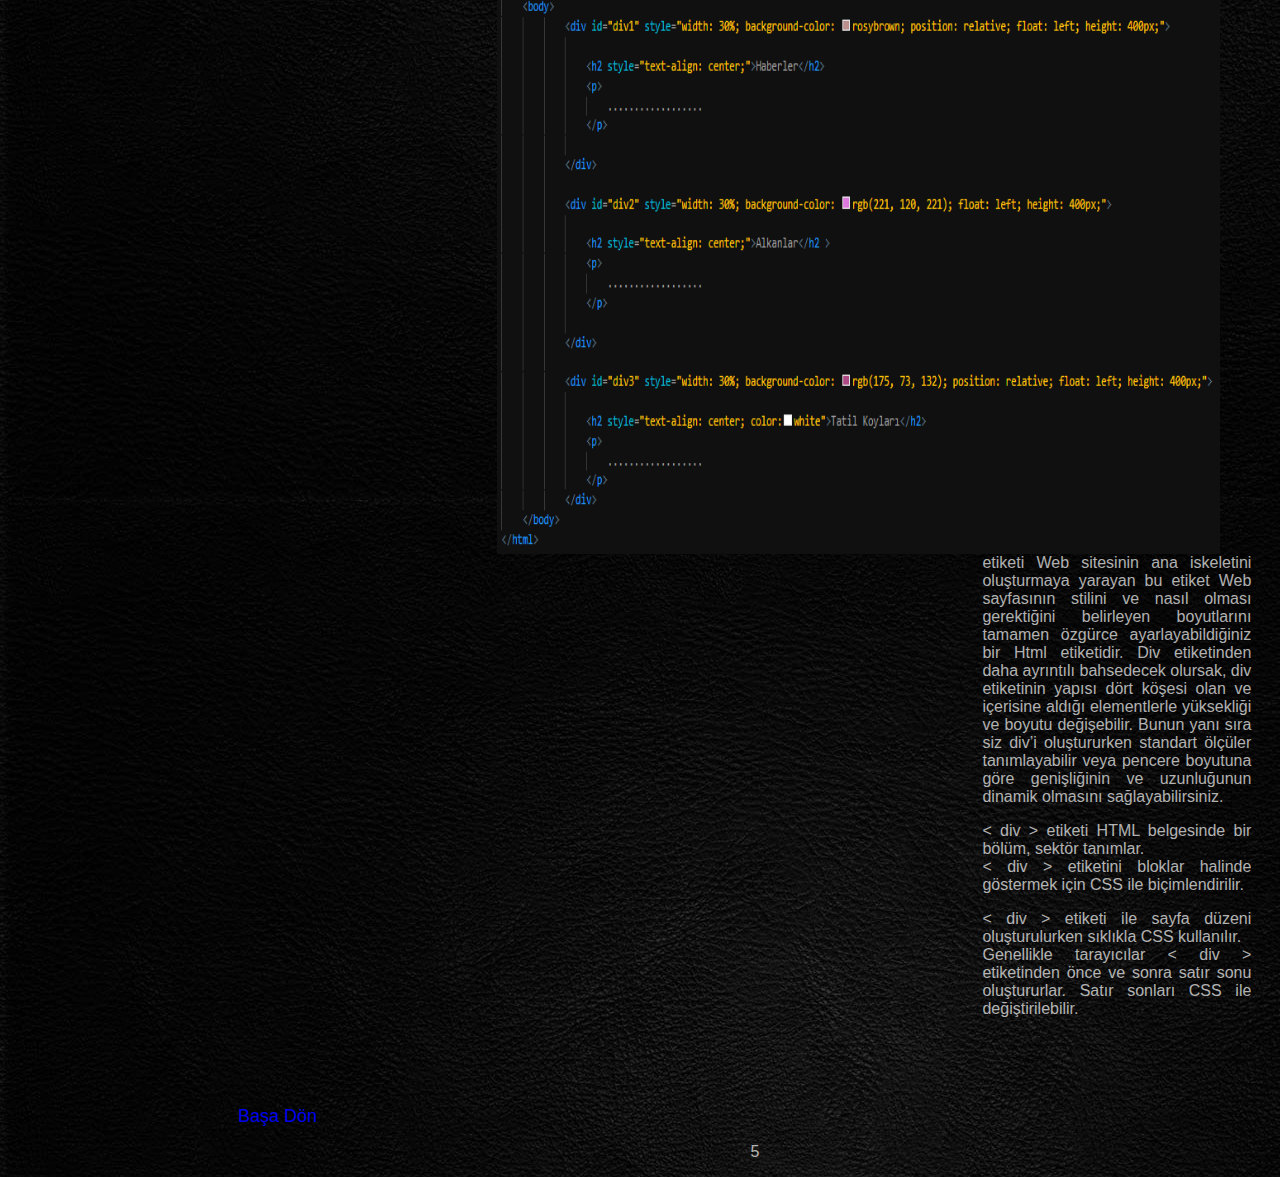
<file: Mehmet Celil Alkan 20-703-025/5.hafta.html>
<html>
    <head>
        <title>
            MEHMET CELIL ALKAN 20-703-025   
        </title>
        <meta charset="utf-8">
        <meta name="keywords" content="web,bts117,web tasarım,ders,mersin,html,üniversite,alkan">
        <meta name="viewport" content="width=device-width, initial-scale=1.0">
        <link rel="stylesheet" href="style.css" type="text/css"> 
        <link rel="icon" href="icon.ico" type="image/x-icon">
    </head>

    <body id="basadon">
        <div class="menu" style="margin: 0px -35px;">
            <ul>
                <div><a href="index.html"   id="anasayfa">Anasayfa</a></div>
                <div><a href="1.hafta.html" id="ilk" target="blank">1.HAFTA</a></div>
                <div><a href="2.hafta.html" id="ikinci" target="blank">2.HAFTA</a></div>
                <div><a href="3.hafta.html" id="ucuncu" target="blank">3.HAFTA</a></div>
                <div><a href="4.hafta.html" id="dorduncu" target="blank">5.HAFTA</a></div>
                <div><a href="5.hafta.html" id="besinci" target="blank">6.HAFTA</a></div>
                <div><a href="6.hafta.html" id="altinci" target="blank">7.HAFTA</a></div>
    
    
            </ul>
            </div>
        <main style="margin-left: 230px; text-align: justify;">

                <h2>MARGIN VE PADDING</h2><br>
        
            <img src="marginvepadding.jpg" alt="MARGİN VE PADDING ÖRNEK GÖSTERİM" height="170px" width="350px" style="float:left;">
                    <p style="margin-left: 370px; margin-right: 2%;">
                        <b><i> Padding;</i></b>  sayfa kenarı ile sayfa içeriği arasındaki boşluktur. <br/> 
                        <b><i>Margin;</i></b> 2 elementin birbirine olan uzaklığıdır (boşluğudur). 
                    </p>

                    <p style="margin-left: 370px; margin-right: 2%;">
                        margin-top: 100px;  (üstten bırakılacak boşluk miktarını belirler.)<br/>
                        margin-bottom: 100px; (Alttan bırarkılacak boşluk mitarını belirler.)<br/>
                        margin-right: 100px; (Sağdan bırakılacak boşluk miktarını belirler.)<br/>
                        margin-left: 100px; (Soldan bırakılacak boşluk miktarını belirler.)<br/>
                    </p><br>

                <h2>TABLE, TR, TD VE TH ETİKETLERİ</h2>

            <img src="etiketler1.png" alt="html kullanım stili" height="60%" width="45%" style="float:left;">
            <img src="etiketler2.png" alt="html kullanım stili2" height="60%" width="45%" style="float:left;"><br/>

                <h1 style="text-align: center;">KATMANLAR</h1>

                <h2>LAYERS</h2>

            <img src="layer.png" alt="layer kullanım stili" height="60%" width="25%" style="float:left;"><br>

                    <p style="margin-left:28%; margin-right: 3%;">
                        Katman < layer >, web tarayıcısı penceresinde istediğiniz bir konuma yerleştirebileceğiniz ve HTML içeriği için kullanılan dikdörtgen şeklinde bir taşıyıcı elemandır. Artık kullanılmamaktadır.
                    </p><br><br><br><br><br><br><br><br><br><br><br><br><br><br>

                <h2> < DİV ></h2>

            <img src="divetiketi.png" alt="div kullanım stili" height="90%" width="70%" style="float:left;">

                    <p style="margin-left: 72%; margin-right: 2%;">
                        Div etiketi Web sitesinin ana iskeletini oluşturmaya yarayan bu etiket Web sayfasının stilini ve nasıl olması gerektiğini belirleyen boyutlarını tamamen özgürce ayarlayabildiğiniz bir Html etiketidir. Div etiketinden daha ayrıntılı bahsedecek olursak, div etiketinin yapısı dört köşesi olan ve içerisine aldığı elementlerle yüksekliği ve boyutu değişebilir. Bunun yanı sıra siz div’i oluştururken standart ölçüler tanımlayabilir veya pencere boyutuna göre genişliğinin ve uzunluğunun dinamik olmasını sağlayabilirsiniz.
                    </p>
                    <p style="margin-left: 72%; margin-right: 2%;">
                        < div > etiketi HTML belgesinde bir bölüm, sektör tanımlar. <br/>
                        < div > etiketini bloklar halinde göstermek için CSS ile biçimlendirilir.
                    </p>
                    <p style="margin-left: 72%; margin-right: 2%;">
                        < div > etiketi ile sayfa düzeni oluşturulurken sıklıkla CSS kullanılır.<br/>
                        Genellikle tarayıcılar < div > etiketinden önce ve sonra satır sonu oluştururlar. Satır sonları CSS ile değiştirilebilir.
                    </p><br/><br/><br/><br/>



                        <a href="#basadon" style=" margin: 30px 0px; text-decoration: none; font-size: large;" >Başa Dön</a>
                
                <p style="text-align: center;">5</p>

        </main>
    
    </body>

</html>
</file>
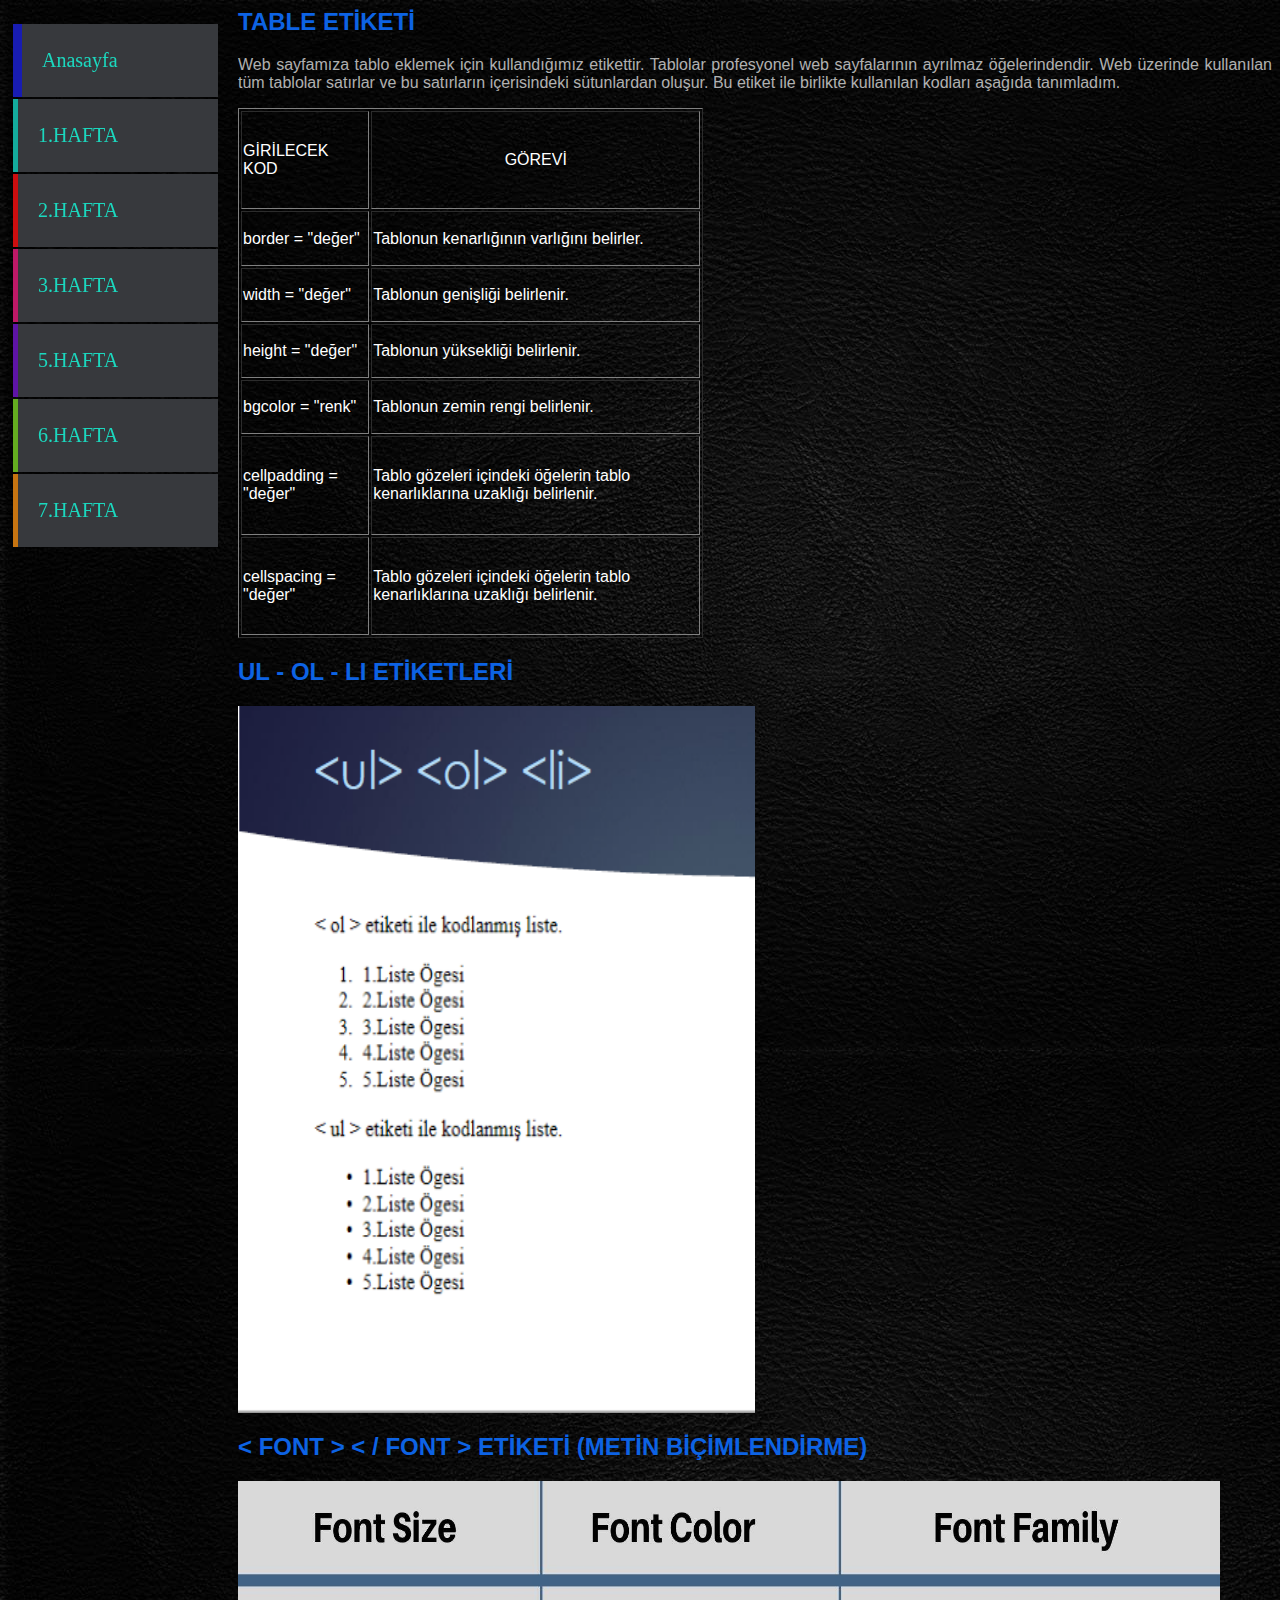
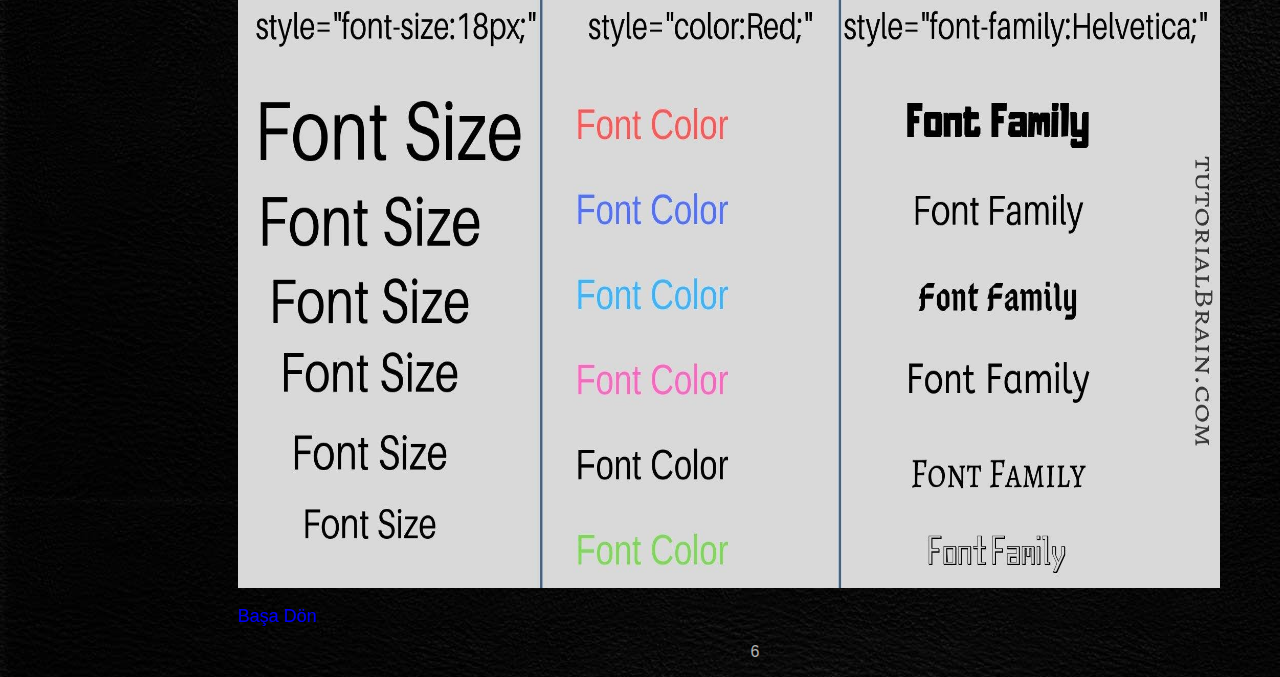
<file: Mehmet Celil Alkan 20-703-025/6.hafta.html>
<html>
    <head>
        <title>
            MEHMET CELIL ALKAN 20-703-025   
        </title>
        <meta charset="utf-8">
        <meta name="keywords" content="web,bts117,web tasarım,ders,mersin,html,üniversite,alkan">
        <meta name="viewport" content="width=device-width, initial-scale=1.0">
        <link rel="stylesheet" href="style.css" type="text/css"> 
        <link rel="icon" href="icon.ico" type="image/x-icon">
    </head>

    <body id="basadon">

        <div class="menu" style="margin: 0px -35px;">
            <ul>
                <div><a href="index.html"   id="anasayfa">Anasayfa</a></div>
                <div><a href="1.hafta.html" id="ilk" target="blank">1.HAFTA</a></div>
                <div><a href="2.hafta.html" id="ikinci" target="blank">2.HAFTA</a></div>
                <div><a href="3.hafta.html" id="ucuncu" target="blank">3.HAFTA</a></div>
                <div><a href="4.hafta.html" id="dorduncu" target="blank">5.HAFTA</a></div>
                <div><a href="5.hafta.html" id="besinci" target="blank">6.HAFTA</a></div>
                <div><a href="6.hafta.html" id="altinci" target="blank">7.HAFTA</a></div>
    
    
            </ul>
            </div>
        <main style="margin-left: 230px; text-align: justify;">

                <h2>TABLE ETİKETİ</h2>
                    <p>
                        Web sayfamıza tablo eklemek için kullandığımız etikettir. Tablolar profesyonel web sayfalarının ayrılmaz öğelerindendir. Web üzerinde kullanılan tüm tablolar satırlar ve bu satırların içerisindeki sütunlardan oluşur. Bu etiket ile birlikte kullanılan kodları aşağıda tanımladım.
                    </p>

                    <table style="color: rgb(255, 255, 255); height: 60%; width: 45%;" border="1">
                        <tr>
                            <td>GİRİLECEK KOD</td>
                            <td align="center">GÖREVİ</td>
                        </tr>
                        <tr>
                            <td>border = "değer"</td>
                            <td>Tablonun kenarlığının varlığını belirler.</td>
                        </tr>
                        <tr>
                            <td>width = "değer"</td>
                            <td>Tablonun genişliği belirlenir.</td>
                        </tr>
                        <tr>
                            <td>height = "değer"</td>
                            <td>Tablonun yüksekliği belirlenir.</td>
                        </tr>
                        <tr>
                            <td>bgcolor = "renk"</td>
                            <td>Tablonun zemin rengi belirlenir.</td>
                        </tr>
                        <tr>
                            <td>cellpadding = "değer"</td>
                            <td>Tablo gözeleri içindeki öğelerin tablo kenarlıklarına uzaklığı belirlenir.</td>
                        </tr>
                        <tr>
                            <td>cellspacing = "değer"</td>
                            <td>Tablo gözeleri içindeki öğelerin tablo kenarlıklarına uzaklığı belirlenir.</td>
                        </tr>
                    </table>

                <h2>UL - OL - LI ETİKETLERİ</h2>
            <img src="ulolli.png" alt="ul ol li kısa gösterim" height="80%" width="50%" ><br>

                <h2> < FONT > < / FONT > ETİKETİ (METİN BİÇİMLENDİRME)</h2>
            <img src="metinbicimlendirme.jpg" alt="METİN BİÇİMLENDİRME ETİKETLERİ" height="80%" width="95%"><br><br>


                    <a href="#basadon" style=" margin: 30px 0px; text-decoration: none; font-size: large;" >Başa Dön</a>
                        
                    <p style="text-align: center;">6</p>





        </main>
        

    </body>

</html>
</file>
<file: Mehmet Celil Alkan 20-703-025/style.css>
body{
    background-image:url(duvarkagiti.jpg);
    color: rgba(255, 255, 255, 0.699);
    font-family: -apple-system, BlinkMacSystemFont, 'Segoe UI', Roboto, Oxygen, Ubuntu, Cantarell, 'Open Sans', 'Helvetica Neue', sans-serif;
}

.menu{width: 20%;}

.menu ul{
    list-style: none;
    position: fixed;}

.menu ul div a{       
        color: rgba(23, 245, 215, 0.842);
        font: 20px verdana arial;
        display: block;
        text-decoration: none;
        padding: 25px 20px;
        background-color: rgb(55, 57, 61);
        margin-bottom: 2px;
        float: left;
        padding-right: 100px;                   
}



h1,h2{
    color: rgb(13, 99, 228);
}

h3,h4{
    color: rgb(13, 132, 230);
}

h5,h6{
    color: rgb(13, 192, 216);
}

#anasayfa{border-left: 9px solid rgba(13, 17, 226, 0.712);}
#anasayfa:hover{background-color: rgba(13, 17, 226, 0.712); border-left: 5px;}

#ilk{border-left: 5px solid rgba(7, 218, 196, 0.712);}
#ilk:hover{background-color: rgba(7, 218, 196, 0.712); border-left: 5px;}

#ikinci:hover{background-color:rgba(255, 0, 0, 0.747); border-left: 5px;}
#ikinci{border-left: 5px solid rgba(255, 0, 0, 0.747);}

#ucuncu:hover{background-color:rgba(230, 16, 115, 0.774); border-left: 5px;}
#ucuncu{border-left: 5px solid rgba(230, 16, 115, 0.774);}

#dorduncu:hover{background-color:rgba(109, 7, 204, 0.733); border-left: 5px;}
#dorduncu{border-left: 5px solid rgba(109, 7, 204, 0.733);}

#besinci:hover{background-color:rgba(119, 218, 21, 0.719); border-left: 5px;}
#besinci{border-left: 5px solid rgba(119, 218, 21, 0.719);}

#altinci:hover{background:rgba(255, 140, 0, 0.719); border-left: 5px;}
#altinci{border-left: 5px solid rgba(255, 140, 0, 0.719);}

#yedinci:hover{background-color:rgba(212, 226, 17, 0.767); border-left: 5px;}
#yedinci{border-left: 5px solid rgba(212, 226, 17, 0.767);}
</file>
